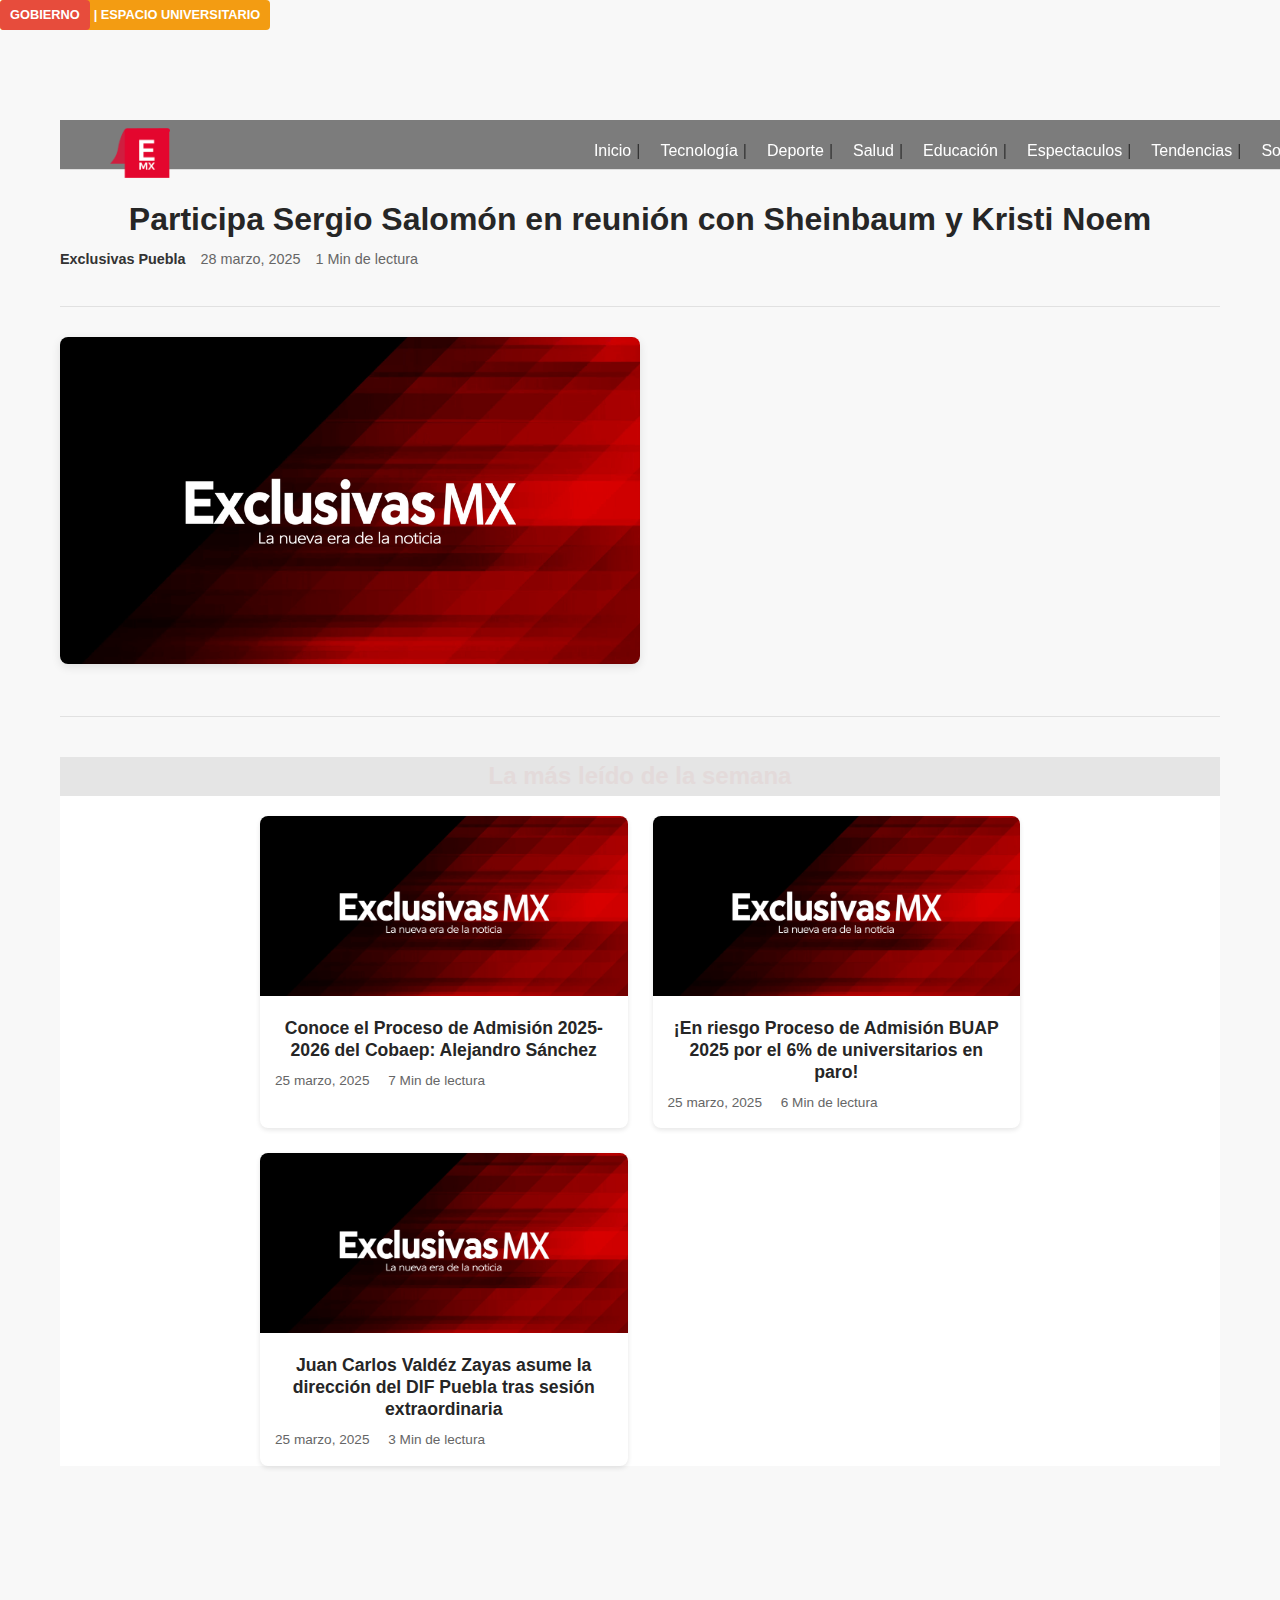
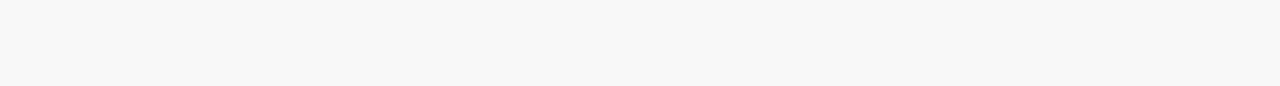
<file: espectaculos.html>
<!DOCTYPE html>
<html lang="es">
<head>
    <meta charset="UTF-8">
    <meta name="viewport" content="width=device-width, initial-scale=1.0">
    <title>Exclusivas Puebla - Noticia</title>
    <link rel="stylesheet" type="text/css" href="css/all.min.css">
	<link rel="stylesheet" type="text/css" href="css/bootstrap-grid.min.css">
	<link rel="stylesheet" type="text/css" href="css/style.css">
	<link rel="stylesheet" type="text/css" href="css/css.css">
    <nav class="page-nav">
       

          <!-- Navbar -->
    <header class="page-header">
        <!-- Logo dentro del navbar (opcional) -->
        <div class="page-logo">
            <a href="">
                <img src="img/articles/1x/Recurso4.png" alt="Page Logo">
            </a>
        </div>
        <!-- Lista de menú -->
        <ul class="lista-menu">
            <li><a href="index.html">Inicio</a></li>
            <li><a href="#tecnologia">Tecnología</a></li>
            <li><a href="#deporte">Deporte</a></li>
            <li><a href="#salud">Salud</a></li>
            <li><a href="#educacion">Educación</a></li>
            <li><a href="#espectaculos">Espectaculos</a></li>
            <li><a href="#tendencias">Tendencias</a></li>
            <li><a href="#social">Social</a></li>

        </ul>
    </nav>
    
    <!DOCTYPE html>
    <html lang="es">
    <head>
        <meta charset="UTF-8">
        <meta name="viewport" content="width=device-width, initial-scale=1.0">
        <title>Exclusivas Puebla - Noticia</title>
        <style>
            /* Reset y estilos base */
            * {
                margin: 0;
                padding: 0;
                box-sizing: border-box;
                font-family: 'Helvetica Neue', Arial, sans-serif;
            }
            
            body {
                background-color: #f8f8f8;
                color: #333;
                line-height: 1.6;
                padding: 20px;
                max-width: 1200px;
                margin: 0 auto;
                margin-top: 180px;
            }
            
            /* Estilos del encabezado */
            .article-header {
                margin-bottom: 30px;
                border-bottom: 1px solid #e1e1e1;
                padding-bottom: 20px;
            }
            
            .article-title {
                font-size: 2rem;
                font-weight: 700;
                margin-bottom: 10px;
                line-height: 1.2;
            }
            
            .article-meta {
                display: flex;
                align-items: center;
                margin-bottom: 15px;
                font-size: 0.9rem;
                color: #666;
            }
            
            .source {
                font-weight: 700;
                color: #333;
                margin-right: 15px;
            }
            
            .date, .reading-time {
                margin-right: 15px;
            }
            
            .divider {
                height: 1px;
                background-color: #e1e1e1;
                margin: 20px 0;
            }
            
            /* Imagen principal */
            .featured-image {
                width: 50%;
                height: auto;
                border-radius: 8px;
                margin-bottom: 25px;
                box-shadow: 0 3px 10px rgba(0,0,0,0.1);
            }
            
            /* Sección de lo más leído */
            .most-read {
                margin-top: 40px;
            }
            
            .section-title {
                font-size: 1.5rem;
                font-weight: 700;
                margin-bottom: 20px;
                color: #e3dada;
            }
            
            .news-list {
                display: grid;
                grid-template-columns: repeat(auto-fill, minmax(300px, 1fr));
                gap: 25px;
            }
            
            .news-item {
                background-color: white;
                border-radius: 8px;
                overflow: hidden;
                box-shadow: 0 2px 5px rgba(0,0,0,0.1);
                transition: transform 0.3s ease;
            }
            
            .news-item:hover {
                transform: translateY(-5px);
            }
            
            .news-image {
                width: 100%;
                height: 180px;
                object-fit: cover;
                display: block;
            }
            
            .news-content {
                padding: 15px;
            }

           
            
            .news-category {
                display: inline-block;
                padding: 5px 10px;
                background-color: #e74c3c;
                color: white;
                font-size: 0.8rem;
                font-weight: 700;
                border-radius: 4px;
                margin-bottom: 10px;
            }
            
            .highlight {
                background-color: #f39c12;
            }
            
            .news-title {
                font-size: 1.1rem;
                font-weight: 700;
                margin-bottom: 8px;
            }
            
            .news-meta {
                font-size: 0.85rem;
                color: #666;
            }
            
            /* Ajustes responsivos */
            @media (max-width: 768px) {
                .article-title {
                    font-size: 1.6rem;
                }
                
                .news-list {
                    grid-template-columns: 1fr 1fr;
                }
                
                .news-image {
                    height: 150px;
                }
            }
            
            @media (max-width: 480px) {
                body {
                    padding: 15px;
                }
                
                .article-title {
                    font-size: 1.4rem;
                }
                
                .article-meta {
                    flex-wrap: wrap;
                }
                
                .source, .date, .reading-time {
                    margin-bottom: 5px;
                }
                
                .news-list {
                    grid-template-columns: 1fr;
                }
                
                .news-image {
                    height: 200px;
                }
            }
        </style>
    </head>
    <body>
        <article>
            <header class="article-header">
                <h1 class="article-title">Participa Sergio Salomón en reunión con Sheinbaum y Kristi Noem</h1>
                <div class="article-meta">
                    <span class="source">Exclusivas Puebla</span>
                    <span class="date">28 marzo, 2025</span>
                    <span class="reading-time">1 Min de lectura</span>
                </div>
            </header>
            
            <!-- Imagen principal del artículo -->
            <img src="img/Carrusel-1.png" 
                 alt="Sergio Salomón en reunión con Claudia Sheinbaum y Kristi Noem" 
                 class="featured-image">
            
            <div class="divider"></div>
            
            <section class="most-read">
                <h2 class="section-title">La más leído de la semana</h2>
                
                <div class="news-list">
                    <!-- Artículo 1 -->
                    <div class="news-item">
                        <img src="img/Carrusel-1.png" 
                             alt="Proceso de Admisión COBAEP" 
                             class="news-image">
                        <div class="news-content">
                            <span class="news-category highlight">DESTACADO | GENTE EXCLUSIVA</span>
                            <h3 class="news-title">Conoce el Proceso de Admisión 2025-2026 del Cobaep: Alejandro Sánchez</h3>
                            <div class="news-meta">
                                <span class="date">25 marzo, 2025</span>
                                <span class="reading-time">7 Min de lectura</span>
                            </div>
                        </div>
                    </div>
                    
                    <!-- Artículo 2 -->
                    <div class="news-item">
                        <img src="img/Carrusel-1.png" 
                             alt="Proceso de Admisión BUAP" 
                             class="news-image">
                        <div class="news-content">
                            <span class="news-category highlight">DESTACADO | ESPACIO UNIVERSITARIO</span>
                            <h3 class="news-title">¡En riesgo Proceso de Admisión BUAP 2025 por el 6% de universitarios en paro!</h3>
                            <div class="news-meta">
                                <span class="date">25 marzo, 2025</span>
                                <span class="reading-time">6 Min de lectura</span>
                            </div>
                        </div>
                    </div>
                    
                    <!-- Artículo 3 -->
                    <div class="news-item">
                        <img src="img/Carrusel-1.png"
                             alt="Juan Carlos Valdéz Zayas" 
                             class="news-image">
                        <div class="news-content">
                            <span class="news-category">GOBIERNO</span>
                            <h3 class="news-title">Juan Carlos Valdéz Zayas asume la dirección del DIF Puebla tras sesión extraordinaria</h3>
                            <div class="news-meta">
                                <span class="date">25 marzo, 2025</span>
                                <span class="reading-time">3 Min de lectura</span>
                            </div>
                        </div>
                    </div>
                </div>
            </section>
        </article>
    </body>
    </html>
</file>
<file: css/css.css>
/* Estilos generales */
body {
background-color: white; /* Fondo claro por defecto */
    color: black; /* Texto oscuro por defecto */
    transition: background-color 0.3s, color 0.3s; /* Transición suave */
    margin: 0;
box-sizing: border-box;
font-family:  'Open Sans Light';
    line-height: 1.6;
}   

/* Estilos para el modo oscuro */
body.dark {
    background-color: #6b6a6a; /* Fondo oscuro */
    color: #ffffff; /* Texto claro */
}




/* Cambio de color para textos específicos en modo oscuro */
body.dark h1,

body.dark h3,
body.dark a {
    color: #ffffff; /* Texto claro en modo oscuro */

font-family: 'Open Sans', sans-serif;
font-weight: 300; /* Light */
}
body.dark p {
    color: #c3c2c2; /* Texto claro en modo oscuro */

font-family: 'Open Sans', sans-serif;
font-weight: 300; /* Light */
    
}


body.dark h2{
	color: #ffffff; /* Texto claro en modo oscuro */
	background-color: #262626;
}
/* Cambio de estilo para imágenes en modo oscuro */
/* body.dark img {
    filter: brightness(0.8); /*  el brillo de las imágenes en modo oscuro */
/* } */ 

/* Contenedor del  */
.image-container {
position: fixed; /* Logo fijo */
    top: 0;
    width: 100%;
    text-align: center;
    padding: 20px 0;
   background-color: white; 
    z-index: 1001; 
}



body.dark .image-container {
background-color: #121212; /* Fondo oscuro */
color: #ffffff; /* Texto claro */

}

/* Estilos de la imagen del logo */
.image-container img {
    max-width: 100%; /* Asegura que la imagen no exceda el ancho del contenedor */
    height: auto; /* Mantiene la proporción de la imagen */
    display: inline-block; /* Permite centrar la imagen con text-align */
	filter: brightness(1.2);
	
}
#logo {
	max-width: 100%;
	height: auto;
	transition: opacity 0.3s;
  }
/* Navbar */
.page-header {
    position: fixed; /* Hace que el navbar sea fijo */
    top: 120px; /* Lo coloca debajo del logo (ajusta según la altura del logo) */
    width: 100%; /* Ocupa todo el ancho de la página */
    background-color: rgba(0, 0, 0, 0.5); /* Fondo transparente (negro con 50% de opacidad) */
    padding: 08px 20px; /* Espaciado interno */
    z-index: 100; /* Asegura que el navbar esté por encima de otros elementos */
    display: flex;
    justify-content: space-between; /* Distribuye el espacio entre los elementos */
    align-items:right; /* Centra verticalmente los elementos */
	filter: brightness(1.0); 
}

body.dark .page-header {
background-color:rgba(141, 134, 134, 0.367);; /* Fondo oscuro */
color: #ffffff; /* Texto claro */
filter: brightness(0.8); 

}

/* Logo dentro del navbar */

  

  .page-logo img {
    height: 50px; /* Altura por defecto */
    width: auto; /* Mantiene proporción */
    max-width: 100%; /* Evita desbordamiento */
    filter: brightness(1.0);
    transition: all 0.3s ease; /* Transición suave para efectos */
	position: absolute;
	
}



/* Enlaces del navbar */
.page-nav ul {
    list-style: none; /* Quita los puntos de la lista */
    margin: 0;
    padding: 0;
    display: right; /* Alinea los elementos horizontalmente */
display: left;
font-family: 'Open Sans', sans-serif;
font-weight: 300; /* Light */
}

.page-nav ul li {

    padding: 0;
    margin:  10px; /* Espacio entre enlaces */
}

.page-nav ul li a {
    color: white; /* Color del texto */
    text-decoration: none ; /* Quita el subrayado */
padding: 0;
margin:0;

}


.page-nav ul li::after{
	content: "|";
	margin-left:5px;
}
.page-nav ul li:last-child::after{
	content: "";
}

.lista-menu {
	display: flex;
	flex-wrap: wrap;
	justify-content: center;
	list-style: none;
	padding: 0;
	margin: 0;
  }
  
  .lista-menu li {
	margin: 5px 10px;
  }
  
  .lista-menu a {
	text-decoration: none;
	color: #333;
	padding: 5px 10px;
	border-radius: 4px;
	transition: background-color 0.3s;
  }
  
  .dark .lista-menu a {
	color: #ffffff;
	filter: brightness(1.0); 
  }
  
  .lista-menu a:hover {
	background-color: #ad3118;
  }
  
 
  
  /* Sección derecha (fecha, búsqueda, tema) */
  .header-right {
	display: flex;
	align-items: center;
	gap: 15px;
  }
  
  #datetime {
	font-size: 0.9rem;
	white-space: nowrap;
  }
  
  /* Búsqueda */
  .header-right {
    display: flex;
    align-items: center;
    position: relative; /* Para posicionar el contenedor de búsqueda */
}



.search {
    position: relative;
	font-family: 'ruby-icon'!important;
	font-size: 20px;
	cursor: pointer;
	filter: brightness(0.8); 
}

.page-search-field {
    padding: 10px;
    border-radius: 4px;
    width: 0; /* Comienza con un ancho de 0 */
    transition: width 0.3s ease; /* Transición suave */
    opacity: 0; /* Comienza oculto */
    visibility: hidden; /* Oculto para que no afecte el diseño */
}

.search.active .page-search-field {
    width: 200px; /* Ancho cuando está activo */
    opacity: 1; /* Hacer visible */
    visibility: visible; /* Hacer visible */
}

.search-results {
    position: absolute;
    background: white;
    border: 1px solid #ccc;
    border-radius: 4px;
    max-height: 200px;
    overflow-y: auto;
    width: 200%; /* Asegúrate de que ocupe el mismo ancho que el campo de búsqueda */
    z-index: 1000; /* Asegúrate de que esté por encima de otros elementos */
    display: none; /* Oculto por defecto */
}

.search-results div {
    padding: 10px;
    cursor: pointer;
}

.search-results div:hover {
    background-color: #111111; /* Cambia el color al pasar el mouse */
}


  
 /* Estilos generales */
.page-nav {
    display: flex;
}

.lista-menu {
    display: flex;
    list-style: none;
    padding: 0;
    margin: 0;
}

.lista-menu li {
    margin: 0 10px;
}

/* Estilos para el menú hamburguesa */
.menu-toggle {
    display: none; /* Ocultar el checkbox */
}

.hamburger {
    display: none; /* Ocultar el menú hamburguesa por defecto */
    cursor: pointer;
    flex-direction: column;
}

.hamburger span {
    display: block;
    width: 25px;
    height: 3px;
    background: #333;
    margin: 4px 0;
}

/* Media Queries */
@media (max-width: 768px) {
    .page-nav {
        order: 1;
    }

    .header-right {
        order: 1;
        margin-left: auto;
    }

    .lista-menu {
        justify-content: space-around;
    }

    .lista-menu li {
        margin: 10px;
    }
}



   


#datetime {
color: white; /* Color del texto */
font-family: 'Open Sans', sans-serif;
font-size: 14px;
margin-left: auto; /* Alinea a la derecha */
padding: 0 20px; /* Espaciado */
}

/* Espacio reservado para el navbar */
/* .navbar-space {
    height: 60px; /*
} */
/* Contenido de la página */
.content {
    padding-top: 180px; /* Espacio para que el contenido no quede detrás del navbar y el logo */
    padding:20 px;

}

.theme-toggle img {
width: 25px; /* Tamaño más pequeño */
height: 25px; /* Tamaño más pequeño */

filter: brightness(0.8); 




}

.theme-icon {
width: 50px;
height: 50px;
}

    #social-icons {
      position: fixed;
      bottom: 20px;
      right: 20px;
      z-index: 1000;
      display: flex;
      flex-direction: column; /* Cambia la dirección a vertical */
      gap: 10px; /* Espacio entre los íconos */
    }
 
    #social-icons img {
      width: 25px; /* Tamaño más pequeño */
      height: 25px; /* Tamaño más pequeño */
      filter: brightness(1.2); /* Reduce el brillo de las imágenes en modo oscuro */
 
    }
        


    .section-cards {
      z-index: 3;
      position: relative;
    }
    
    .section-gray {
      background: #E5E5E5;
      padding: 60px 0 30px 0;
    }

	
    
    
    /*---------------------------------------------------------------------- /
    CARDS
    ----------------------------------------------------------------------- */
    
    .card {
      display: inline-block;
      position: relative;
      width: 100%;
      margin-bottom: 30px;
      border-radius: 6px;
      color: rgba(218, 60, 60, 0);
      background: #fff;
      /* box-shadow: 0 2px 2px 0 rgba(0, 0, 0, 0.14), 0 3px 1px -2px rgba(0, 0, 0, 0.2), 0 1px 5px 0 rgba(0, 0, 0, 0.12); */
    }
    
    .card .card-image {
      height: 60%;
      position: relative;
      overflow: hidden;
      margin-left: 15px;
      margin-right: 15px;
      margin-top: -30px;
      border-radius: 6px;
      /* box-shadow: 0 16px 38px -12px rgba(0, 0, 0, 0.56), 0 4px 25px 0px rgba(0, 0, 0, 0.12), 0 8px 10px -5px rgba(0, 0, 0, 0.2); */
    }
    
    .card .card-image img {
      width: 100%;
      height: 100%;
      border-radius: 6px;
      pointer-events: none;
    }
    
    .card .card-image .card-caption {
      position: absolute;
      bottom: 15px;
      left: 15px;
      color: #fff;
      font-size: 1.3em;
      text-shadow: 0 2px 5px rgba(33, 33, 33, 0.5);
    }
    
    .card img {
      width: 100%;
      height: auto;
    }
    
    /* .img-raised { */
      /* box-shadow: 0 16px 38px -12px rgba(0, 0, 0, 0.56), 0 4px 25px 0px rgba(0, 0, 0, 0.12), 0 8px 10px -5px rgba(0, 0, 0, 0.2);
    } */
    
    .card .ftr {
      margin-top: 15px;
    }
    
    .card .ftr div {
      display: inline-block;
    }
    
    .card .ftr .author {
      color: #888;
    }
    
    .card .ftr .stats {
      float: right;
      line-height: 30px;
    }
    
    .card .ftr .stats {
      position: relative;
      top: 1px;
      font-size: 14px;
    }
    
    
    /* ============ Card Table ============ */
    
    .table {
      margin-bottom: 0px;
    }
    
    .card .table {
      padding: 15px 30px;
    }
    
    .card .table-primary {
      background: linear-gradient(60deg, #760000, #760000);
    }
    
    .card .table-info {
      background: linear-gradient(60deg, #760000, #760000);
    }
    
    .card .table-success {
      background: linear-gradient(60deg, #760000, #760000);
    }
    
    .card .table-warning {
      background: linear-gradient(60deg, #760000, #760000);
    }
    
    .card .table-danger {
      background: linear-gradient(60deg, #760000, #760000);
    }
    
    .card .table-rose {
      background: linear-gradient(60deg, #760000, #760000);
    }
    
    .card [class*="table-"] {
      color: #FFFFFF;
      border-radius: 6px;
    }
    
    .card [class*="table-"] .card-caption a,
    .card [class*="table-"] .card-caption,
    .card [class*="table-"] .icon i {
      color: #FFFFFF;
    }
    
    .card [class*="table-"] .icon i {
      border-color: rgba(255, 255, 255, 0.25);
    }
    
    .card [class*="table-"] .author a,
    .card [class*="table-"] .ftr .stats,
    .card [class*="table-"] .category,
    .card [class*="table-"] .card-description {
      color: rgba(255, 255, 255, 0.8);
    }
    
    .card [class*="table-"] .author a:hover,
    .card [class*="table-"] .author a:focus,
    .card [class*="table-"] .author a:active {
      color: #FFFFFF;
    }
    
    .card [class*="table-"] h1 small,
    .card [class*="table-"] h2 small,
    .card [class*="table-"] h3 small {
      color: rgba(112, 83, 83, 0.8);
    }
    
    
    /* ============ Card Blog ============ */
    
    .card-blog {
      margin-top: 30px;
    }
    
    .card-blog .card-caption {
      margin-top: 5px;
    }
    
    .card-blog .card-image + .category {
      margin-top: 20px;
    }
    
    .card-raised {
      box-shadow: 0 16px 38px -12px rgba(0, 0, 0, 0.56), 0 4px 25px 0px rgba(0, 0, 0, 0.12), 0 8px 10px -5px rgba(0, 0, 0, 0.2);
    }
    
    
    /* ============ Card Background ============ */
    
    .card-background {
      background-position: center;
      background-size: cover;
      text-align: center;
    }
    
    .card-background .table {
      position: relative;
      z-index: 2;
      min-height: 280px;
      padding-top: 40px;
      padding-bottom: 40px;
      max-width: 440px;
      margin: 0 auto;
      
    }
    
    .card-background .category,
    .card-background .card-description,
    .card-background small {
      color: rgba(255, 255, 255, 0.8);
    }
    
    .card-background .card-caption {
      color: #FFFFFF;
      margin-top: 10px;
    }
    
    .card-background:after {
      position: absolute;
      z-index: 1;
      width: 100%;
      height: 100%;
      display: block;
      left: 0;
      top: 0;
      background-color: rgba(0, 0, 0, 0.56);
      border-radius: 6px;
    }
    
    
    /* ============ Card Profile ============ */
    
    .card-profile {
      margin-top: 30px;
      text-align: center;
    }
    
    
    /* ============ Card Category ============ */
    
    .category {
      position: relative;
      line-height: 0;
      margin: 15px 0;
    }
    
    .card .category-social .fa {
      font-size: 24px;
      position: relative;
      margin-top: -4px;
      top: 2px;
      margin-right: 5px;
    }
    
    
    /* ============ Card Author ============ */
    
    .card .author .avatar {
      width: 36px;
      height: 36px;
      overflow: hidden;
      border-radius: 50%;
      margin-right: 5px;
    }
    
    .card .author a {
      color: #333;
      text-decoration: none;
    }
    
    .card .author a .ripple-cont {
      display: none;
    }
    
    
    /* ============ Card Product ============ */
    
    .card-product {
      margin-top: 30px;
    }
    
    .card-product .btn-simple.btn-just-icon {
      padding: 0;
    }
    
    .card-product .ftr {
      margin-top: 5px;
    }
    
    .card-product .ftr .stats {
      margin-top: 4px;
      top: 0;
    }
    
    .card-product .ftr h4 {
      margin-bottom: 0;
    }
    
    .card-product .card-caption,
    .card-product .category,
    .card-product .card-description {
      text-align: center;
    }
    
    .card-description p {
      color: #888;
    }
    
    .card-caption,
    .card-caption a {
      color: #333;
      text-decoration: none;
    }
    
    .card-caption {
      font-weight: 700;
      font-family: "Helvetica", "Arial", sans-serif, serif;
    }
    
    
    /* ============ Card Testimonial ============ */
    
    .card-testimonial {
      margin-top: 0;
      margin-bottom: 60px;
      text-align: center;
    }
    
    .card-profile .btn-just-icon.btn-raised,
    .card-testimonial .btn-just-icon.btn-raised {
      margin-left: 6px;
      margin-right: 6px;
    }
    
    .card-profile .card-avatar,
    .card-testimonial .card-avatar {
      max-width: 130px;
      max-height: 130px;
      margin: -50px auto 0;
      border-radius: 50%;
      overflow: hidden;
      /* box-shadow: 0 16px 38px -12px rgba(0, 0, 0, 0.56), 0 4px 25px 0px rgba(0, 0, 0, 0.12), 0 8px 10px -5px rgba(0, 0, 0, 0.2); */
    }
    
    .card-profile.card-plain .card-avatar,
    .card-testimonial.card-plain .card-avatar {
      margin-top: 0;
    }
    
    .card-testimonial .card-avatar {
      max-width: 100px;
      max-height: 100px;
    }
    
    .card-testimonial .card-description {
      font-style: italic;
    }
    
    .card-testimonial .card-description + .card-caption {
      margin-top: 30px;
    }
    
    .card-testimonial .icon {
      margin-top: 30px;
    }
    
    .card-testimonial .icon {
      font-size: 40px;
    }
    
    .card-testimonial .ftr {
      margin-top: 0;
    }
    
    .card-testimonial .ftr .card-avatar {
      margin-top: 10px;
      margin-bottom: -50px;
    }
    
    
    /* ============ Text Color ============ */
    
    .text-warning {
      color: #760000;
    }
    
    .text-primary {
      color: #760000;
    }
    
    .text-danger {
      color: #760000;
    }
    
    .text-success {
      color: #760000;
    }
    
    .text-info {
      color: #760000;
    }
    
    .text-rose {
      color: #760000;
    }
    
    .text-gray {
      color: #888;
    }
    
    
    /*---------------------------------------------------------------------- /
    BUTTONS
    ----------------------------------------------------------------------- */
    
    .btn {
      display: inline-block;
      padding: 6px 12px;
      margin-bottom: 0;
      font-size: 14px;
      font-weight: 400;
      line-height: 1.42857143;
      text-align: center;
      white-space: nowrap;
      vertical-align: middle;
      -ms-touch-action: manipulation;
      touch-action: manipulation;
      cursor: pointer;
      -webkit-user-select: none;
      -moz-user-select: none;
      -ms-user-select: none;
      user-select: none;
      background-image: none;
      border: 1px solid transparent;
      border-radius: 4px;
    }
    
    .btn,
    .navbar .navbar-nav > li > a.btn {
      border: none;
      border-radius: 3px;
      position: relative;
      padding: 12px 30px;
      margin: 10px 1px;
      font-size: 12px;
      font-weight: 400;
      letter-spacing: 0;
      will-change: box-shadow, transform;
      transition: box-shadow 0.2s cubic-bezier(0.4, 0, 1, 1), background-color 0.2s cubic-bezier(0.4, 0, 0.2, 1);
    }
    
    .btn:focus,
    .btn:active,
    .btn:active:focus {
      outline: 0;
    }
    
    .btn.btn-round,
    .navbar .navbar-nav > li > a.btn.btn-round {
      border-radius: 30px;
    }
    
    .btn.btn-just-icon,
    .navbar .navbar-nav > li > a.btn.btn-just-icon {
      font-size: 20px;
      padding: 12px 12px;
      line-height: 1em;
    }
    
    .btn.btn-just-icon i,
    .navbar .navbar-nav > li > a.btn.btn-just-icon i {
      width: 20px;
    }
    
    
    /* Button Info */
    
    .btn.btn-info {
      background-color: #00bcd4;
      color: #FFFFFF;
    }
    
    /* .btn.btn-info:focus,
    .btn.btn-info:active,
    .btn.btn-info:hover {
      /* box-shadow: 0 14px 26px -12px rgba(0, 188, 212, 0.42), 0 4px 23px 0px rgba(0, 0, 0, 0.12), 0 8px 10px -5px rgba(0, 188, 212, 0.2); */
    /* } */ 
    
    
    /* Button Danger */
    
    .btn.btn-danger {
      background-color: #f44336;
      color: #FFFFFF;
    }
    
    .btn.btn-danger:focus,
    .btn.btn-danger:active,
    .btn.btn-danger:hover {
      box-shadow: none;
    }
    
    
    /* Button Warning */
    
    .btn.btn-warning.btn-simple:hover,
    .btn.btn-warning.btn-simple:focus,
    .btn.btn-warning.btn-simple:active {
      background-color: transparent;
      color: #760000;
    }
    
    .btn.btn-warning.btn-simple,
    .navbar .navbar-nav > li > a.btn.btn-warning.btn-simple {
      background-color: transparent;
      color: #760000;
      box-shadow: none;
    }
    
    .btn.btn-warning,
    .navbar .navbar-nav > li > a.btn.btn-warning {
      box-shadow: none;
    }
    
    
    /* Button Rose */
    
    .btn.btn-rose.btn-simple:hover,
    .btn.btn-rose.btn-simple:focus,
    .btn.btn-rose.btn-simple:active {
      background-color: transparent;
      color: #760000;
    }
    
    .btn.btn-rose.btn-simple,
    .navbar .navbar-nav > li > a.btn.btn-rose.btn-simple {
      background-color: transparent;
      color: #760000;
      box-shadow: none;
    }
    
    
    /* Button White */
    
    .btn.btn-white,
    .btn.btn-white:focus,
    .btn.btn-white:hover {
      background-color: #161515;
      color: #888;
    }
    
    .btn.btn-white.btn-simple,
    .navbar .navbar-nav > li > a.btn.btn-white.btn-simple {
      color: #FFFFFF;
      background: transparent;
      box-shadow: none;
    }
    
    
    /*---------------------------------------------------------------------- /
    SOCIAL MEDIA BUTTONS
    ----------------------------------------------------------------------- */
    
    
    /* facebook */
    
    
    
    .btn.btn-facebook:focus,
    .btn.btn-facebook:active,
    .btn.btn-facebook:hover {
      background-color: #3b5998;
      color: #fff;
      box-shadow: 0 14px 26px -12px rgba(59, 89, 152, 0.42), 0 4px 23px 0px rgba(0, 0, 0, 0.12), 0 8px 10px -5px rgba(59, 89, 152, 0.2);
    }
    
    .btn.btn-facebook.btn-simple,
    .navbar .navbar-nav > li > a.btn.btn-facebook.btn-simple {
      color: #3b5998;
      background-color: transparent;
      box-shadow: none;
    }
    
    
    /*twitter*/
    
  
    
    
    .btn.btn-twitter.btn-simple,
    .navbar .navbar-nav > li > a.btn.btn-twitter.btn-simple {
      color: #55acee;
      background-color: transparent;
      box-shadow: none;
    }
    
    
    /*pinterest*/
    
    
    
    .btn.btn-pinterest:focus,
    .btn.btn-pinterest:active,
    .btn.btn-pinterest:hover {
      background-color: #cc2127;
      color: #fff;
      box-shadow: 0 14px 26px -12px rgba(204, 33, 39, 0.42), 0 4px 23px 0px rgba(0, 0, 0, 0.12), 0 8px 10px -5px rgba(204, 33, 39, 0.2);
    }
    
    .btn.btn-pinterest.btn-simple,
    .navbar .navbar-nav > li > a.btn.btn-pinterest.btn-simple {
      color: #cc2127;
      background-color: transparent;
      box-shadow: none;
    }
    
    
    /*google*/
    
    .btn.btn-google,
    .navbar .navbar-nav > li > a.btn.btn-google {
      background-color: #760000;
      color: #fff;
      box-shadow: 0 2px 2px 0 rgba(221, 75, 57, 0.14), 0 3px 1px -2px rgba(221, 75, 57, 0.2), 0 1px 5px 0 rgba(221, 75, 57, 0.12);
    }
    
    .btn.btn-google:focus,
    .btn.btn-google:active,
    .btn.btn-google:hover {
      background-color: #760000;
      color: #fff;
      box-shadow: 0 14px 26px -12px rgba(221, 75, 57, 0.42), 0 4px 23px 0px rgba(0, 0, 0, 0.12), 0 8px 10px -5px rgba(221, 75, 57, 0.2);
    }
    
    .btn.btn-google.btn-simple,
    .navbar .navbar-nav > li > a.btn.btn-google.btn-simple {
      color: #760000;
      background-color: transparent;
      box-shadow: none;
    }
    
    
    /*dribbble*/
    
    .btn.btn-dribbble,
    .navbar .navbar-nav > li > a.btn.btn-dribbble {
      background-color: #ea4c89;
      color: #fff;
      box-shadow: 0 2px 2px 0 rgba(234, 76, 137, 0.14), 0 3px 1px -2px rgba(234, 76, 137, 0.2), 0 1px 5px 0 rgba(234, 76, 137, 0.12);
    }
    
    .btn.btn-dribbble:focus,
    .btn.btn-dribbble:active,
    .btn.btn-dribbble:hover {
      background-color: #ea4c89;
      color: #fff;
      box-shadow: 0 14px 26px -12px rgba(234, 76, 137, 0.42), 0 4px 23px 0px rgba(0, 0, 0, 0.12), 0 8px 10px -5px rgba(234, 76, 137, 0.2);
    }
    
    .btn.btn-dribbble.btn-simple,
    .navbar .navbar-nav > li > a.btn.btn-dribbble.btn-simple {
      color: #ea4c89;
      background-color: transparent;
      box-shadow: none;
    }
    
    
    /*instagram*/
    
    .btn.btn-instagram,
    .navbar .navbar-nav > li > a.btn.btn-instagram {
      background-color: #125688;
      color: #fff;
      box-shadow: 0 2px 2px 0 rgba(18, 86, 136, 0.14), 0 3px 1px -2px rgba(18, 86, 136, 0.2), 0 1px 5px 0 rgba(18, 86, 136, 0.12);
    }
    
    .btn.btn-instagram:focus,
    .btn.btn-instagram:active,
    .btn.btn-instagram:hover {
      background-color: #125688;
      color: #fff;
      box-shadow: 0 14px 26px -12px rgba(18, 86, 136, 0.42), 0 4px 23px 0px rgba(0, 0, 0, 0.12), 0 8px 10px -5px rgba(18, 86, 136, 0.2);
    }
    
    .btn.btn-instagram.btn-simple,
    .navbar .navbar-nav > li > a.btn.btn-instagram.btn-simple {
      color: #125688;
      background-color: transparent;
      box-shadow: none;
    }
    
    
    /*---------------------------------------------------------------------- /
    BOOTSTRAP COL-MD-12 CLASS
    ----------------------------------------------------------------------- */
    
    .col-md-12 {
      padding-right: 0px;
      padding-left: 0px;
    }
    
    
    /*---------------------------------------------------------------------- /
    FONT AWESOME FA CLASS
    ----------------------------------------------------------------------- */
    
    .fa {
      display: inline-block;
      font: normal normal normal 14px/1 FontAwesome;
      font-size: inherit;
      text-rendering: auto;
      -webkit-font-smoothing: antialiased;
      -moz-osx-font-smoothing: grayscale;
    }
    
    /***********Only4Demo*******************/
    /**************************************/
    
    /* ======= GENERAL  ======= */
    
    body, h1, h2, h3, h4, h5, h6, .h1, .h2, .h3, .h4 {
      font-family: 'Open Sans', sans-serif;
font-weight: 300; /* Light */
      line-height: 1.5em;
    }
    
    a {
      color: #0e0e0e;
      text-decoration: none;
    }
    
    a:hover {
      color: #121113;
      text-decoration: underline;
    }
    
    p {
      color: #3C4857;
    }
    
    header {
      border-bottom: 1px solid #dedede;
      text-align: center;
    }
    
    
    h1, .h1 {
      font-size: 3.8em;
      color: #ffffff; /* Texto claro en modo oscuro */
    text-decoration: none;
          font-family: 'Open Sans', sans-serif;
font-weight: 300; /* Light */
    }
    
    h2, .h2 {
      font-size: 2.0em;
      line-height: 1.6em;
      margin: 15px 0 15px;
      font-family: 'Open Sans', sans-serif;
      font-weight: 300; /* Light */
      text-align: center;
      color: #cebcbc; /* Texto claro en modo oscuro */
	  background-color: #e5e5e5;
          font-weight: 700;
    }
    

    
    h4, .h4 {
      font-size: 1.3em;
      line-height: 1.55em;
      color: #ffffff; /* Texto claro en modo oscuro */
      font-family: 'Open Sans', sans-serif;
      font-weight: 300; /* Light */
    }
    
    h5, .h5 {
      font-size: 1.25em;
      line-height: 1.55em;
      margin-bottom: 15px;
      color: #ffffff; /* Texto claro en modo oscuro */
      font-family: 'Open Sans', sans-serif;
      font-weight: 300; /* Light */
    }
    
    h6, .h6 {
      font-size: 0.9em;
      font-weight: 500;
      color: #ffffff; /* Texto claro en modo oscuro */
      font-family: 'Open Sans', sans-serif;
      font-weight: 300; /* Light */
    }
    body {
    background-color: white; /* Fondo claro por defecto */
          color: black; /* Texto oscuro por defecto */
          transition: background-color 0.3s, color 0.3s; /* Transición suave */
          margin: 0;
    box-sizing: border-box;
    font-family: 'Open Sans', sans-serif;
font-weight: 300; /* Light */
          line-height: 1.6;
          color: #ffffff; /* Texto claro en modo oscuro */
    
          
    
  }   
  
  body.dark {
  background-color: #121212; /* Fondo oscuro */
  color: #ffffff; /* Texto claro */
}

body.dark .section-gray {
  background: #2d2d2d; /* Fondo gris oscuro */
}

body.dark .card {
  background: #1e1e1e; /* Fondo de tarjeta oscuro */
  color: rgba(255, 255, 255, 0.87); /* Texto claro en tarjetas */
   box-shadow: 0 2px 2px 0 rgba(255, 255, 255, 0.14), 0 3px 1px -2px rgba(255, 255, 255, 0.2), 0 1px 5px 0 rgba(255, 255, 255, 0.12); 
}

/* body.dark .card .card-image {
  /* box-shadow: 0 16px 38px -12px rgba(255, 255, 255, 0.56), 0 4px 25px 0px rgba(255, 255, 255, 0.12), 0 8px 10px -5px rgba(255, 255, 255, 0.2); */
/* } */ 

body.dark .card .card-image .card-caption {
  color: #ffffff; /* Texto claro en imágenes */
}

body.dark .card .ftr .author {
  color: rgba(255, 255, 255, 0.8); /* Texto claro para el autor */
}

body.dark .card .ftr .stats {
  color: rgba(255, 255, 255, 0.8); /* Texto claro para las estadísticas */
}

body.dark .card [class*="table-"] {
  color: #ffffff; /* Texto claro en tablas */
}

body.dark .card [class*="table-"] .card-caption a,
body.dark .card [class*="table-"] .card-caption,
body.dark .card [class*="table-"] .icon i {
  color: #ffffff; /* Texto claro en tablas */
}

body.dark .card [class*="table-"] .author a,
body.dark .card [class*="table-"] .ftr .stats,
body.dark .card [class*="table-"] .category,
body.dark .card [class*="table-"] .card-description {
  color: rgba(255, 255, 255, 0.8); /* Texto claro en tablas */
}

body.dark .card [class*="table-"] .author a:hover,
body.dark .card [class*="table-"] .author a:focus,
body.dark .card [class*="table-"] .author a:active {
  color: #ffffff; /* Texto claro en enlaces de tablas */
}

body.dark .card [class*="table-"] h1 small,
body.dark .card [class*="table-"] h2 small,
body.dark .card [class*="table-"] h3 small {
  color: rgba(255, 255, 255, 0.8); /* Texto claro en títulos pequeños */
  background-color: #6f6f6f;
}

body.dark .card-blog .card-caption {
  color: #ffffff; /* Texto claro en blogs */
}

body.dark .card-background .category,
body.dark .card-background .card-description,
body.dark .card-background small {
  color: rgba(255, 255, 255, 0.8); /* Texto claro en fondos de tarjetas */
}

body.dark .card-background .card-caption {
  color: #ffffff; /* Texto claro en fondos de tarjetas */
}

body.dark .card-profile {
  color: #ffffff; /* Texto claro en perfiles */
}

body.dark .card .author a {
  color: rgba(255, 255, 255, 0.8); /* Texto claro en autores */
}

body.dark .card-product .card-caption,
body.dark .card-product .category,
body.dark .card-product .card-description {
  color: #ffffff; /* Texto claro en productos */
}

body.dark .card-testimonial .card-description {
  color: rgba(255, 255, 255, 0.8); /* Texto claro en testimonios */
}

body.dark .text-warning,
body.dark .text-primary,
body.dark .text-danger,
body.dark .text-success,
body.dark .text-info,
body.dark .text-rose {
  color: #4F0001; /* Texto claro para colores de texto */
}

.btn{
	  background-color: rgba(210, 202, 202, 0.412); /* Color de botón por defecto */
	margin-top: 10px;
	text-decoration: none;
	display: block;
	width: 111px;
	height: 36px;
	border: 1px solid #000000;
	color: hwb(0 44% 38%);
	border-radius: 20px;
	line-height: 36px;
	text-align:center;
	font-size: 14px;
  } 

body.dark .btn {
  background-color:  
  rgba(255, 59, 59, 0.5);; /* Color de botón en modo oscuro */
  color: #0a0a0a; /* Texto claro en botones */
  
}

body.dark .btn.btn-white {
  background-color: #b8b7b7; /* Botón blanco en modo oscuro */
  color: #111010; /* Texto oscuro en botón blanco */
}
     
    
       
    
/*---------------------------------------------------------------------- /
BOOTSTRAP COL-MD-12 CLASS
----------------------------------------------------------------------- */

.col-md-12 {
  padding-right: 0px;
  padding-left: 0px;
}


/*---------------------------------------------------------------------- /
FONT AWESOME FA CLASS
----------------------------------------------------------------------- */

.fa {
  display: inline-block;
  font: normal normal normal 14px/1 FontAwesome;
  font-size: inherit;
  text-rendering: auto;
  -webkit-font-smoothing: antialiased;
  -moz-osx-font-smoothing: grayscale;
}

/***********Only4Demo*******************/
/**************************************/

/* ======= GENERAL  ======= */

body, h1, h2, h3, h4, h5, h6, .h1, .h2, .h3, .h4 {
  font-family:  "Helvetica", "Arial", sans-serif;
  font-weight: 300;
  line-height: 1.5em;
}

a {
  color: #9c27b0;
  text-decoration: none;
}

a:hover {
  color: #9c27b0;
  text-decoration: underline;
}

p {
  color: #3C4857;
  
  margin-left: auto;
  margin-right: auto;
  text-align: justify;
  text-justify: inter-word;
  hyphens: auto;
  margin: 0 0 1.5rem 0;
  line-height: 1.7;
}

.dark p {
	
  color: #ffffff; /* Texto claro en modo oscuro */
}

header {
  border-bottom: 1px solid #dedede;
  text-align: center;
}


h1, .h1 {
font-size: 3.8em;
}

h2, .h2 {
font-size: 2.0em;
line-height: 1.6em;
margin: 15px 0 15px;
font-weight: 700;
font-family: "Helvetica", "Arial", sans-serif, serif;
text-align: center;
}



h4, .h4 {
font-size: 1.3em;
line-height: 1.55em;
}

h5, .h5 {
font-size: 1.25em;
line-height: 1.55em;
margin-bottom: 15px;
}

h6, .h6 {
font-size: 0.9em;
font-weight: 500;
}

@font-face {
  font-family: 'Open Sans Light';
  src: url('ruta/a/open-sans-light.woff2') format('woff2'),
       url('ruta/a/open-sans-light.woff') format('woff');
  font-weight: 300;
  font-style: normal;
}





section.mais-lidas {

  text-align: center;
  width: 30%;
  height: 600px;
  margin-top: 180px;
  
  
 
  
}

.dark section.mais-lidas {
	
	background: #151313;
	padding: 0px 0;
	text-align: center;
	width: 30%;
	height: 600px;
	margin-top: 180px;
	border-top-left-radius: 10px;
	border-top-right-radius: 10px;
   
	
  }

section.mais-lidas h2 {
  font-size: 54px;
}


.mais-lidas {
	
  padding: 5px;

}


.mais-lidas h3 {
	font-family: 'Open Sans', sans-serif;
font-weight: 400; /* Light */
				line-height: 1.5em;

  background-color: #2a2727;
  text-align: center;
  border-top-left-radius: 10px;
  border-top-right-radius: 20px;
  border-bottom-left-radius: 20px;
  border-bottom-right-radius: 10px;
  font-size: 15px;
  max-width: 300px;
  margin-left: auto;
  margin-right: auto;
  width: 50%;
  padding: 5px;
 
  margin-top: 0px;
  

}

.mais-lida-noticia-single {
  display: flex;
  padding: 5px;
  text-align: left;
  display: flex;
    flex-grow: 1;
    row-gap: var(--bottom-spacing);
    flex-flow: wrap;
 
  
}

.mais-lida-noticia-single .texto-mais-lida-single {
  width: 100%;
  padding: 8px 20px;
  
  
}

.texto-mais-lida-single h4 {
  color: #be4040;
  padding-right: 50px;
  font-family: 'Open Sans', sans-serif;
font-weight: 400; /* Light */
				line-height: 1.5em;

}


.texto-mais-lida-single p {
	

  padding: 0px;
  font-size: 14px;
  font-family: 'Open Sans', sans-serif;
font-weight: 400; /* Light */
				line-height: 1.5em;
				
	
}

@media (max-width: 480px) {
	.mais-lidas {
	  width: 85%; /* Aún más ancho para pantallas estrechas */
	  margin-top: 180px; /* Menos espacio arriba */
	}
  }

  @media (max-width: 768px) {
	.texto-mais-lida-single h4 {
	  font-size: 1rem; /* Texto más pequeño */

	}
	.texto-mais-lida-single a {
	  width: 100%; /* Botón ocupa todo el ancho */
	  max-width: 200px; /* Pero no más de 200px */
	}
  }
/* .texto-mais-lida-single a{
  margin-top: 10px;
  text-decoration: none;
  display: block;
  width: 111px;
  height: 36px;
  border: 1px solid #cbc3c3;
  color: hwb(0 44% 38%);
  border-radius: 5px;
  line-height: 36px;
  text-align:center;
  font-size: 14px;
}  */

@media screen and (max-width: 768px) {
  .logo, .form-busca{width:100%;}
  .form-busca {text-align:center;}
}
.form-busca {
  width: 30%;
  text-align: right;
}

.form-busca form {
  display: inline-block;
  max-width: 200px;
  position: relative;
}

.form-busca i {
  position: absolute;
  left: 10px;
  top: 10px;
  color: white;
  font-size: 20px;
}

.form-busca input {
  background-color: rgba(0, 0, 0, 0.5);
  border: 0;
  padding-left: 30px;
  color: white;
  height: 20px;
  font-size: 10px;
  border-radius: 10px;
  width: 100%;
}

#social-icons {
	position: fixed;
	bottom: 20px;
	right: 20px;
	z-index: 1000;
	display: flex;
	flex-direction: column; /* Cambia la dirección a vertical */
	gap: 10px; /* Espacio entre los íconos */
}

#social-icons img {
	width: 25px; /* Tamaño más pequeño */
	height: 25px; /* Tamaño más pequeño */
	filter: brightness(1.2); /* Reduce el brillo de las imágenes en modo oscuro */

}


		
			
			.section-cards {
				z-index: 3;
				position: relative;
			}
			
			.section-gray {
				background: #E5E5E5;
				padding: 60px 0 30px 0;
			}
			
			
			/*---------------------------------------------------------------------- /
			CARDS
			----------------------------------------------------------------------- */
			
			.card {
				display: inline-block;
				position: relative;
				width: 100%;
				margin-bottom: 30px;
				border-radius: 6px;
				color: rgba(0, 0, 0, 0.87);
				background: #fff;
				/* box-shadow: 0 2px 2px 0 rgba(0, 0, 0, 0.14), 0 3px 1px -2px rgba(0, 0, 0, 0.2), 0 1px 5px 0 rgba(0, 0, 0, 0.12); */
			}
			
			.card .card-image {
				height: 60%;
				position: relative;
				overflow: hidden;
				margin-left: 15px;
				margin-right: 15px;
				margin-top: -30px;
				border-radius: 6px;
				/* box-shadow: 0 16px 38px -12px rgba(0, 0, 0, 0.56), 0 4px 25px 0px rgba(0, 0, 0, 0.12), 0 8px 10px -5px rgba(0, 0, 0, 0.2); */
			}
			
			.card .card-image img {
				width: 100%;
				height: 100%;
				border-radius: 6px;
				pointer-events: none;
			}
			
			.card .card-image .card-caption {
				position: absolute;
				bottom: 15px;
				left: 15px;
				color: #fff;
				font-size: 1.3em;
				text-shadow: 0 2px 5px rgba(33, 33, 33, 0.5);
			}
			
			.card img {
				width: 100%;
				height: auto;
			}
			
			/* .img-raised { */
				/* box-shadow: 0 16px 38px -12px rgba(0, 0, 0, 0.56), 0 4px 25px 0px rgba(0, 0, 0, 0.12), 0 8px 10px -5px rgba(0, 0, 0, 0.2);
			} */
			
			.card .ftr {
				margin-top: 15px;
			}
			
			.card .ftr div {
				display: inline-block;
			}
			
			.card .ftr .author {
				color: #888;
			}
			
			.card .ftr .stats {
				float: right;
				line-height: 30px;
			}
			
			.card .ftr .stats {
				position: relative;
				top: 1px;
				font-size: 14px;
			}
			
			
			/* ============ Card Table ============ */
			
			.table {
				margin-bottom: 0px;
			}
			
			.card .table {
				padding: 15px 30px;
			}
			
			.card .table-primary {
				background: linear-gradient(60deg, #760000, #760000);
			}
			
			.card .table-info {
				background: linear-gradient(60deg, #760000, #760000);
			}
			
			.card .table-success {
				background: linear-gradient(60deg, #760000, #760000);
			}
			
			.card .table-warning {
				background: linear-gradient(60deg, #760000, #760000);
			}
			
			.card .table-danger {
				background: linear-gradient(60deg, #760000, #760000);
			}
			
			.card .table-rose {
				background: linear-gradient(60deg, #760000, #760000);
			}
			
			.card [class*="table-"] {
				color: #FFFFFF;
				border-radius: 6px;
			}
			
			.card [class*="table-"] .card-caption a,
			.card [class*="table-"] .card-caption,
			.card [class*="table-"] .icon i {
				color: #FFFFFF;
			}
			
			.card [class*="table-"] .icon i {
				border-color: rgba(255, 255, 255, 0.25);
			}
			
			.card [class*="table-"] .author a,
			.card [class*="table-"] .ftr .stats,
			.card [class*="table-"] .category,
			.card [class*="table-"] .card-description {
				color: rgba(255, 255, 255, 0.8);
			}
			
			.card [class*="table-"] .author a:hover,
			.card [class*="table-"] .author a:focus,
			.card [class*="table-"] .author a:active {
				color: #FFFFFF;
			}
			
			.card [class*="table-"] h1 small,
			.card [class*="table-"] h2 small,
			.card [class*="table-"] h3 small {
				color: rgba(255, 255, 255, 0.8);
			}
			
			
			/* ============ Card Blog ============ */
			
			.card-blog {
				margin-top: 30px;
			}
			
			.card-blog .card-caption {
				margin-top: 5px;
			}
			
			.card-blog .card-image + .category {
				margin-top: 20px;
			}
			
			.card-raised {
				box-shadow: 0 16px 38px -12px rgba(0, 0, 0, 0.56), 0 4px 25px 0px rgba(0, 0, 0, 0.12), 0 8px 10px -5px rgba(0, 0, 0, 0.2);
			}
			
			
			/* ============ Card Background ============ */
			
			.card-background {
				background-position: center;
				background-size: cover;
				text-align: center;
			}
			
			.card-background .table {
				position: relative;
				z-index: 2;
				min-height: 280px;
				padding-top: 40px;
				padding-bottom: 40px;
				max-width: 440px;
				margin: 0 auto;
				
			}
			
			.card-background .category,
			.card-background .card-description,
			.card-background small {
				color: rgba(255, 255, 255, 0.8);
			}
			
			.card-background .card-caption {
				color: #FFFFFF;
				margin-top: 10px;
			}
			
			.card-background:after {
				position: absolute;
				z-index: 1;
				width: 100%;
				height: 100%;
				display: block;
				left: 0;
				top: 0;
				background-color: rgba(0, 0, 0, 0.56);
				border-radius: 6px;
			}
			
			
			/* ============ Card Profile ============ */
			
			.card-profile {
				margin-top: 30px;
				text-align: center;
			}
			
			
			/* ============ Card Category ============ */
			
			.category {
				position: relative;
				line-height: 0;
				margin: 15px 0;
			}
			
			.card .category-social .fa {
				font-size: 24px;
				position: relative;
				margin-top: -4px;
				top: 2px;
				margin-right: 5px;
			}
			
			
			/* ============ Card Author ============ */
			
			.card .author .avatar {
				width: 36px;
				height: 36px;
				overflow: hidden;
				border-radius: 50%;
				margin-right: 5px;
			}
			
			.card .author a {
				color: #333;
				text-decoration: none;
			}
			
			.card .author a .ripple-cont {
				display: none;
			}
			
			
			/* ============ Card Product ============ */
			
			.card-product {
				margin-top: 30px;
			}
			
			.card-product .btn-simple.btn-just-icon {
				padding: 0;
			}
			
			.card-product .ftr {
				margin-top: 5px;
			}
			
			.card-product .ftr .stats {
				margin-top: 4px;
				top: 0;
			}
			
			.card-product .ftr h4 {
				margin-bottom: 0;
			}
			
			.card-product .card-caption,
			.card-product .category,
			.card-product .card-description {
				text-align: center;
			}
			
			.card-description p {
				color: #888;
			}
			
			.card-caption,
			.card-caption a {
				color: #333;
				text-decoration: none;
			}
			
			.card-caption {
				font-weight: 700;
				font-family: "Helvetica", "Arial", sans-serif, serif;
			}
			
			
			/* ============ Card Testimonial ============ */
			
			.card-testimonial {
				margin-top: 0;
				margin-bottom: 60px;
				text-align: center;
			}
			
			.card-profile .btn-just-icon.btn-raised,
			.card-testimonial .btn-just-icon.btn-raised {
				margin-left: 6px;
				margin-right: 6px;
			}
			
			.card-profile .card-avatar,
			.card-testimonial .card-avatar {
				max-width: 130px;
				max-height: 130px;
				margin: -50px auto 0;
				border-radius: 50%;
				overflow: hidden;
				/* box-shadow: 0 16px 38px -12px rgba(0, 0, 0, 0.56), 0 4px 25px 0px rgba(0, 0, 0, 0.12), 0 8px 10px -5px rgba(0, 0, 0, 0.2); */
			}
			
			.card-profile.card-plain .card-avatar,
			.card-testimonial.card-plain .card-avatar {
				margin-top: 0;
			}
			
			.card-testimonial .card-avatar {
				max-width: 100px;
				max-height: 100px;
			}
			
			.card-testimonial .card-description {
				font-style: italic;
			}
			
			.card-testimonial .card-description + .card-caption {
				margin-top: 30px;
			}
			
			.card-testimonial .icon {
				margin-top: 30px;
			}
			
			.card-testimonial .icon {
				font-size: 40px;
			}
			
			.card-testimonial .ftr {
				margin-top: 0;
			}
			
			.card-testimonial .ftr .card-avatar {
				margin-top: 10px;
				margin-bottom: -50px;
			}
			
			
			/* ============ Text Color ============ */
			
			.text-warning {
				color: #760000;
			}
			
			.text-primary {
				color: #760000;
			}
			
			.text-danger {
				color: #760000;
			}
			
			.text-success {
				color: #760000;
			}
			
			.text-info {
				color: #760000;
			}
			
			.text-rose {
				color: #760000;
			}
			
			.text-gray {
				color: #888;
			}
			
			
			/*---------------------------------------------------------------------- /
			BUTTONS
			----------------------------------------------------------------------- */
			
			.btn {
				display: inline-block;
				padding: 6px 12px;
				margin-bottom: 0;
				font-size: 14px;
				font-weight: 400;
				line-height: 1.42857143;
				text-align: center;
				white-space: nowrap;
				vertical-align: middle;
				-ms-touch-action: manipulation;
				touch-action: manipulation;
				cursor: pointer;
				-webkit-user-select: none;
				-moz-user-select: none;
				-ms-user-select: none;
				user-select: none;
				background-image: none;
				border: 1px solid transparent;
				border-radius: 4px;
			}
			
			.btn,
			.navbar .navbar-nav > li > a.btn {
				border: none;
				border-radius: 3px;
				position: relative;
				padding: 12px 30px;
				margin: 10px 1px;
				font-size: 12px;
				font-weight: 400;
				
				letter-spacing: 0;
				will-change: box-shadow, transform;
				transition: box-shadow 0.2s cubic-bezier(0.4, 0, 1, 1), background-color 0.2s cubic-bezier(0.4, 0, 0.2, 1);
			}
			
			.btn:focus,
			.btn:active,
			.btn:active:focus {
				outline: 0;
			}
			
			.btn.btn-round,
			.navbar .navbar-nav > li > a.btn.btn-round {
				border-radius: 30px;
			}
			
			.btn.btn-just-icon,
			.navbar .navbar-nav > li > a.btn.btn-just-icon {
				font-size: 20px;
				padding: 12px 12px;
				line-height: 1em;
			}
			
			.btn.btn-just-icon i,
			.navbar .navbar-nav > li > a.btn.btn-just-icon i {
				width: 20px;
			}
			
			
			/* Button Info */
			
			.btn.btn-info {
				background-color: #00bcd4;
				color: #FFFFFF;
			}
			
			/* .btn.btn-info:focus,
			.btn.btn-info:active,
			.btn.btn-info:hover {
				/* box-shadow: 0 14px 26px -12px rgba(0, 188, 212, 0.42), 0 4px 23px 0px rgba(0, 0, 0, 0.12), 0 8px 10px -5px rgba(0, 188, 212, 0.2); */
			/* } */ 
			
			
			/* Button Danger */
			
			.btn.btn-danger {
				background-color: #f44336;
				color: #FFFFFF;
			}
			
			.btn.btn-danger:focus,
			.btn.btn-danger:active,
			.btn.btn-danger:hover {
				box-shadow: none;
			}
			
			
	
			.section-cards {
				z-index: 3;
				position: relative;
			}
			
			.section-gray {
				background: #E5E5E5;
				padding: 60px 0 30px 0;
			}
			
			
			/*---------------------------------------------------------------------- /
			CARDS
			----------------------------------------------------------------------- */
			
			.card {
				display: inline-block;
				position: relative;
				width: 100%;
				margin-bottom: 30px;
				border-radius: 6px;
				color: rgba(0, 0, 0, 0.87);
				background: #fff;
				/* box-shadow: 0 2px 2px 0 rgba(0, 0, 0, 0.14), 0 3px 1px -2px rgba(0, 0, 0, 0.2), 0 1px 5px 0 rgba(0, 0, 0, 0.12); */
			}
			
			.card .card-image {
				height: 60%;
				position: relative;
				overflow: hidden;
				margin-left: 15px;
				margin-right: 15px;
				margin-top: -30px;
				border-radius: 6px;
				/* box-shadow: 0 16px 38px -12px rgba(0, 0, 0, 0.56), 0 4px 25px 0px rgba(0, 0, 0, 0.12), 0 8px 10px -5px rgba(0, 0, 0, 0.2); */
			}
			
			.card .card-image img {
				width: 100%;
				height: 100%;
				border-radius: 6px;
				pointer-events: none;
			}
			
			.card .card-image .card-caption {
				position: absolute;
				bottom: 15px;
				left: 15px;
				color: #fff;
				font-size: 1.3em;
				text-shadow: 0 2px 5px rgba(33, 33, 33, 0.5);
			}
			
			.card img {
				width: 100%;
				height: auto;
			}
			
			/* .img-raised { */
				/* box-shadow: 0 16px 38px -12px rgba(0, 0, 0, 0.56), 0 4px 25px 0px rgba(0, 0, 0, 0.12), 0 8px 10px -5px rgba(0, 0, 0, 0.2);
			} */
			
			.card .ftr {
				margin-top: 15px;
			}
			
			.card .ftr div {
				display: inline-block;
			}
			
			.card .ftr .author {
				color: #888;
			}
			
			.card .ftr .stats {
				float: right;
				line-height: 30px;
			}
			
			.card .ftr .stats {
				position: relative;
				top: 1px;
				font-size: 14px;
			}
			
			
			/* ============ Card Table ============ */
			
			.table {
				margin-bottom: 0px;
			}
			
			.card .table {
				padding: 15px 30px;
			}
			
			.card .table-primary {
				background: linear-gradient(60deg, #760000, #760000);
			}
			
			.card .table-info {
				background: linear-gradient(60deg, #760000, #760000);
			}
			
			.card .table-success {
				background: linear-gradient(60deg, #760000, #760000);
			}
			
			.card .table-warning {
				background: linear-gradient(60deg, #760000, #760000);
			}
			
			.card .table-danger {
				background: linear-gradient(60deg, #760000, #760000);
			}
			
			.card .table-rose {
				background: linear-gradient(60deg, #760000, #760000);
			}
			
			.card [class*="table-"] {
				color: #FFFFFF;
				border-radius: 6px;
			}
			
			.card [class*="table-"] .card-caption a,
			.card [class*="table-"] .card-caption,
			.card [class*="table-"] .icon i {
				color: #FFFFFF;
			}
			
			.card [class*="table-"] .icon i {
				border-color: rgba(255, 255, 255, 0.25);
			}
			
			.card [class*="table-"] .author a,
			.card [class*="table-"] .ftr .stats,
			.card [class*="table-"] .category,
			.card [class*="table-"] .card-description {
				color: rgba(255, 255, 255, 0.8);
			}
			
			.card [class*="table-"] .author a:hover,
			.card [class*="table-"] .author a:focus,
			.card [class*="table-"] .author a:active {
				color: #FFFFFF;
			}
			
			.card [class*="table-"] h1 small,
			.card [class*="table-"] h2 small,
			.card [class*="table-"] h3 small {
				color: rgba(255, 255, 255, 0.8);
			}
			
			
			/* ============ Card Blog ============ */
			
			.card-blog {
				margin-top: 30px;
			}
			
			.card-blog .card-caption {
				margin-top: 5px;
			}
			
			.card-blog .card-image + .category {
				margin-top: 20px;
			}
			
			.card-raised {
				box-shadow: 0 16px 38px -12px rgba(0, 0, 0, 0.56), 0 4px 25px 0px rgba(0, 0, 0, 0.12), 0 8px 10px -5px rgba(0, 0, 0, 0.2);
			}
			
			
			/* ============ Card Background ============ */
			
			.card-background {
				background-position: center;
				background-size: cover;
				text-align: center;
			}
			
			.card-background .table {
				position: relative;
				z-index: 2;
				min-height: 280px;
				padding-top: 40px;
				padding-bottom: 40px;
				max-width: 440px;
				margin: 0 auto;
				
			}
			
			.card-background .category,
			.card-background .card-description,
			.card-background small {
				color: rgba(255, 255, 255, 0.8);
			}
			
			.card-background .card-caption {
				color: #FFFFFF;
				margin-top: 10px;
			}
			
			.card-background:after {
				position: absolute;
				z-index: 1;
				width: 100%;
				height: 100%;
				display: block;
				left: 0;
				top: 0;
				background-color: rgba(0, 0, 0, 0.56);
				border-radius: 6px;
			}
			
			
			/* ============ Card Profile ============ */
			
			.card-profile {
				margin-top: 30px;
				text-align: center;
			}
			
			
			/* ============ Card Category ============ */
			
			.category {
				position: relative;
				line-height: 0;
				margin: 15px 0;
			}
			
			.card .category-social .fa {
				font-size: 24px;
				position: relative;
				margin-top: -4px;
				top: 2px;
				margin-right: 5px;
			}
			
			
			/* ============ Card Author ============ */
			
			.card .author .avatar {
				width: 36px;
				height: 36px;
				overflow: hidden;
				border-radius: 50%;
				margin-right: 5px;
			}
			
			.card .author a {
				color: #333;
				text-decoration: none;
			}
			
			.card .author a .ripple-cont {
				display: none;
			}
			
			
			/* ============ Card Product ============ */
			
			.card-product {
				margin-top: 30px;
			}
			
			.card-product .btn-simple.btn-just-icon {
				padding: 0;
			}
			
			.card-product .ftr {
				margin-top: 5px;
			}
			
			.card-product .ftr .stats {
				margin-top: 4px;
				top: 0;
			}
			
			.card-product .ftr h4 {
				margin-bottom: 0;
			}
			
			.card-product .card-caption,
			.card-product .category,
			.card-product .card-description {
				text-align: center;
			}
			
			.card-description p {
				color: #888;
			}
			
			.card-caption,
			.card-caption a {
				color: #333;
				text-decoration: none;
			}
			
			.card-caption {
				font-weight: 700;
				font-family: "Helvetica", "Arial", sans-serif, serif;
			}
			
			
			/* ============ Card Testimonial ============ */
			
			.card-testimonial {
				margin-top: 0;
				margin-bottom: 60px;
				text-align: center;
			}
			
			.card-profile .btn-just-icon.btn-raised,
			.card-testimonial .btn-just-icon.btn-raised {
				margin-left: 6px;
				margin-right: 6px;
			}
			
			.card-profile .card-avatar,
			.card-testimonial .card-avatar {
				max-width: 130px;
				max-height: 130px;
				margin: -50px auto 0;
				border-radius: 50%;
				overflow: hidden;
				/* box-shadow: 0 16px 38px -12px rgba(0, 0, 0, 0.56), 0 4px 25px 0px rgba(0, 0, 0, 0.12), 0 8px 10px -5px rgba(0, 0, 0, 0.2); */
			}
			
			.card-profile.card-plain .card-avatar,
			.card-testimonial.card-plain .card-avatar {
				margin-top: 0;
			}
			
			.card-testimonial .card-avatar {
				max-width: 100px;
				max-height: 100px;
			}
			
			.card-testimonial .card-description {
				font-style: italic;
			}
			
			.card-testimonial .card-description + .card-caption {
				margin-top: 30px;
			}
			
			.card-testimonial .icon {
				margin-top: 30px;
			}
			
			.card-testimonial .icon {
				font-size: 40px;
			}
			
			.card-testimonial .ftr {
				margin-top: 0;
			}
			
			.card-testimonial .ftr .card-avatar {
				margin-top: 10px;
				margin-bottom: -50px;
			}
			
			
			/* ============ Text Color ============ */
			
			.text-warning {
				color: #760000;
			}
			
			.text-primary {
				color: #760000;
			}
			
			.text-danger {
				color: #760000;
			}
			
			.text-success {
				color: #760000;
			}
			
			.text-info {
				color: #760000;
			}
			
			.text-rose {
				color: #760000;
			}
			
			.text-gray {
				color: #888;
			}
			
			
			/*---------------------------------------------------------------------- /
			BUTTONS
			----------------------------------------------------------------------- */
			
			.btn {
				display: inline-block;
				padding: 6px 12px;
				margin-bottom: 0;
				font-size: 14px;
				font-weight: 400;
				line-height: 1.42857143;
				text-align: center;
				white-space: nowrap;
				vertical-align: middle;
				-ms-touch-action: manipulation;
				touch-action: manipulation;
				cursor: pointer;
				-webkit-user-select: none;
				-moz-user-select: none;
				-ms-user-select: none;
				user-select: none;
				background-image: none;
				border: 1px solid transparent;
				border-radius: 4px;
			}
			
			.btn,
			.navbar .navbar-nav > li > a.btn {
				border: none;
				border-radius: 3px;
				position: relative;
				padding: 12px 30px;
				margin: 10px 1px;
				font-size: 12px;
				font-weight: 400;
				letter-spacing: 0;
				will-change: box-shadow, transform;
				transition: box-shadow 0.2s cubic-bezier(0.4, 0, 1, 1), background-color 0.2s cubic-bezier(0.4, 0, 0.2, 1);
			}
			
			.btn:focus,
			.btn:active,
			.btn:active:focus {
				outline: 0;
			}
			
			.btn.btn-round,
			.navbar .navbar-nav > li > a.btn.btn-round {
				border-radius: 30px;
			}
			
			.btn.btn-just-icon,
			.navbar .navbar-nav > li > a.btn.btn-just-icon {
				font-size: 20px;
				padding: 12px 12px;
				line-height: 1em;
			}
			
			.btn.btn-just-icon i,
			.navbar .navbar-nav > li > a.btn.btn-just-icon i {
				width: 20px;
			}
			
			
			/* Button Info */
			
			.btn.btn-info {
				background-color: #00bcd4;
				color: #FFFFFF;
			}
			
			/* .btn.btn-info:focus,
			.btn.btn-info:active,
			.btn.btn-info:hover {
				/* box-shadow: 0 14px 26px -12px rgba(0, 188, 212, 0.42), 0 4px 23px 0px rgba(0, 0, 0, 0.12), 0 8px 10px -5px rgba(0, 188, 212, 0.2); */
			/* } */ 
			
			
			/* Button Danger */
			
			.btn.btn-danger {
				background-color: #f44336;
				color: #FFFFFF;
			}
			
			.btn.btn-danger:focus,
			.btn.btn-danger:active,
			.btn.btn-danger:hover {
				box-shadow: none;
			}
			
			
			/* Button Warning */
			
			.btn.btn-warning.btn-simple:hover,
			.btn.btn-warning.btn-simple:focus,
			.btn.btn-warning.btn-simple:active {
				background-color: transparent;
				color: #760000;
			}
			
			.btn.btn-warning.btn-simple,
			.navbar .navbar-nav > li > a.btn.btn-warning.btn-simple {
				background-color: transparent;
				color: #760000;
				box-shadow: none;
			}
			
			.btn.btn-warning,
			.navbar .navbar-nav > li > a.btn.btn-warning {
				box-shadow: none;
			}
			
			
			/* Button Rose */
			
			.btn.btn-rose.btn-simple:hover,
			.btn.btn-rose.btn-simple:focus,
			.btn.btn-rose.btn-simple:active {
				background-color: transparent;
				color: #760000;
			}
			
			.btn.btn-rose.btn-simple,
			.navbar .navbar-nav > li > a.btn.btn-rose.btn-simple {
				background-color: transparent;
				color: #760000;
				box-shadow: none;
			}
			
			
			/* Button White */
			
			.btn.btn-white,
			.btn.btn-white:focus,
			.btn.btn-white:hover {
				background-color: #FFFFFF;
				color: #888;
			}
			
			.btn.btn-white.btn-simple,
			.navbar .navbar-nav > li > a.btn.btn-white.btn-simple {
				color: #FFFFFF;
				background: transparent;
				box-shadow: none;
			}
			
			
			/*---------------------------------------------------------------------- /
			SOCIAL MEDIA BUTTONS
			----------------------------------------------------------------------- */
			
			
			/* facebook */
			
			
			
			.btn.btn-facebook:focus,
			.btn.btn-facebook:active,
			.btn.btn-facebook:hover {
				background-color: #3b5998;
				color: #fff;
				box-shadow: 0 14px 26px -12px rgba(59, 89, 152, 0.42), 0 4px 23px 0px rgba(0, 0, 0, 0.12), 0 8px 10px -5px rgba(59, 89, 152, 0.2);
			}
			
			.btn.btn-facebook.btn-simple,
			.navbar .navbar-nav > li > a.btn.btn-facebook.btn-simple {
				color: #3b5998;
				background-color: transparent;
				box-shadow: none;
			}
			
			
			/*twitter*/
			
		
			
			
			.btn.btn-twitter.btn-simple,
			.navbar .navbar-nav > li > a.btn.btn-twitter.btn-simple {
				color: #55acee;
				background-color: transparent;
				box-shadow: none;
			}
			
			
			/*pinterest*/
			
			
			
			.btn.btn-pinterest:focus,
			.btn.btn-pinterest:active,
			.btn.btn-pinterest:hover {
				background-color: #cc2127;
				color: #fff;
				box-shadow: 0 14px 26px -12px rgba(204, 33, 39, 0.42), 0 4px 23px 0px rgba(0, 0, 0, 0.12), 0 8px 10px -5px rgba(204, 33, 39, 0.2);
			}
			
			.btn.btn-pinterest.btn-simple,
			.navbar .navbar-nav > li > a.btn.btn-pinterest.btn-simple {
				color: #cc2127;
				background-color: transparent;
				box-shadow: none;
			}
			
			
			/*google*/
			
			.btn.btn-google,
			.navbar .navbar-nav > li > a.btn.btn-google {
				background-color: #760000;
				color: #fff;
				box-shadow: 0 2px 2px 0 rgba(221, 75, 57, 0.14), 0 3px 1px -2px rgba(221, 75, 57, 0.2), 0 1px 5px 0 rgba(221, 75, 57, 0.12);
			}
			
			.btn.btn-google:focus,
			.btn.btn-google:active,
			.btn.btn-google:hover {
				background-color: #760000;
				color: #fff;
				box-shadow: 0 14px 26px -12px rgba(221, 75, 57, 0.42), 0 4px 23px 0px rgba(0, 0, 0, 0.12), 0 8px 10px -5px rgba(221, 75, 57, 0.2);
			}
			
			.btn.btn-google.btn-simple,
			.navbar .navbar-nav > li > a.btn.btn-google.btn-simple {
				color: #760000;
				background-color: transparent;
				box-shadow: none;
			}
			
			
			/*dribbble*/
			
			.btn.btn-dribbble,
			.navbar .navbar-nav > li > a.btn.btn-dribbble {
				background-color: #ea4c89;
				color: #fff;
				box-shadow: 0 2px 2px 0 rgba(234, 76, 137, 0.14), 0 3px 1px -2px rgba(234, 76, 137, 0.2), 0 1px 5px 0 rgba(234, 76, 137, 0.12);
			}
			
			.btn.btn-dribbble:focus,
			.btn.btn-dribbble:active,
			.btn.btn-dribbble:hover {
				background-color: #ea4c89;
				color: #fff;
				box-shadow: 0 14px 26px -12px rgba(234, 76, 137, 0.42), 0 4px 23px 0px rgba(0, 0, 0, 0.12), 0 8px 10px -5px rgba(234, 76, 137, 0.2);
			}
			
			.btn.btn-dribbble.btn-simple,
			.navbar .navbar-nav > li > a.btn.btn-dribbble.btn-simple {
				color: #ea4c89;
				background-color: transparent;
				box-shadow: none;
			}
			
			
			/*instagram*/
			
			.btn.btn-instagram,
			.navbar .navbar-nav > li > a.btn.btn-instagram {
				background-color: #125688;
				color: #fff;
				box-shadow: 0 2px 2px 0 rgba(18, 86, 136, 0.14), 0 3px 1px -2px rgba(18, 86, 136, 0.2), 0 1px 5px 0 rgba(18, 86, 136, 0.12);
			}
			
			.btn.btn-instagram:focus,
			.btn.btn-instagram:active,
			.btn.btn-instagram:hover {
				background-color: #125688;
				color: #fff;
				box-shadow: 0 14px 26px -12px rgba(18, 86, 136, 0.42), 0 4px 23px 0px rgba(0, 0, 0, 0.12), 0 8px 10px -5px rgba(18, 86, 136, 0.2);
			}
			
			.btn.btn-instagram.btn-simple,
			.navbar .navbar-nav > li > a.btn.btn-instagram.btn-simple {
				color: #125688;
				background-color: transparent;
				box-shadow: none;
			}
			
			
			/*---------------------------------------------------------------------- /
			BOOTSTRAP COL-MD-12 CLASS
			----------------------------------------------------------------------- */
			
			.col-md-12 {
				padding-right: 0px;
				padding-left: 0px;
			}
			
			
			/*---------------------------------------------------------------------- /
			FONT AWESOME FA CLASS
			----------------------------------------------------------------------- */
			
			.fa {
				display: inline-block;
				font: normal normal normal 14px/1 FontAwesome;
				font-size: inherit;
				text-rendering: auto;
				-webkit-font-smoothing: antialiased;
				-moz-osx-font-smoothing: grayscale;
			}
			
			/***********Only4Demo*******************/
			/**************************************/
			
			/* ======= GENERAL  ======= */
			
			body, h1, h2, h3, h4, h5, h6, .h1, .h2, .h3, .h4 {
				font-family: 'Open Sans', sans-serif;
font-weight: 300; /* Light */
				line-height: 1.5em;
			}
			
			a {
				color: #282628;
				text-decoration: none;
			}
			
			a:hover {
				color: #1b1a1b;
				text-decoration: underline;
			}
			
			p {
				color: #3C4857;
			}
			
			header {
				border-bottom: 1px solid #dedede;
				text-align: center;
			}
			
			
			h1, .h1 {
			  font-size: 3.8em;
			  color: #ffffff; /* Texto claro en modo oscuro */
			text-decoration: none;
            font-family: 'Open Sans', sans-serif;
font-weight: 300; /* Light */
			}
			
			h2, .h2 {
			  font-size: 2.0em;
			  line-height: 1.6em;
			  margin: 15px 0 15px;
			  font-family: 'Open Sans', sans-serif;
			  font-weight: 300; /* Light */
			  text-align: center;
			  color: #0e0505; /* Texto claro en modo oscuro */
			
            font-weight: 700;
			}
			
			h3, .h3 {
			  font-size: 1.825em;
			  line-height: 1.4em;
			  margin: 30px 0 30px;
			  font-family: 'Open Sans', sans-serif;
font-weight: 300; /* Light */
			  text-align: center;
			  color: #ffffff; /* Texto claro en modo oscuro */

            font-weight: 700;
			}
			
			h4, .h4 {
			  font-size: 1.3em;
			  line-height: 1.55em;
			  color: #ffffff; /* Texto claro en modo oscuro */
			  font-family: 'Open Sans', sans-serif;
			  font-weight: 300; /* Light */
			}
			
			h5, .h5 {
			  font-size: 1.25em;
			  line-height: 1.55em;
			  margin-bottom: 15px;
			  color: #ffffff; /* Texto claro en modo oscuro */
			  font-family: 'Open Sans', sans-serif;
			  font-weight: 300; /* Light */
			}
			
			h6, .h6 {
			  font-size: 0.9em;
			  font-weight: 500;
			  color: #ffffff; /* Texto claro en modo oscuro */
			  font-family: 'Open Sans', sans-serif;
			  font-weight: 300; /* Light */
			}
			body {
			background-color: white; /* Fondo claro por defecto */
            color: black; /* Texto oscuro por defecto */
            transition: background-color 0.3s, color 0.3s; /* Transición suave */
            margin: 0;
			box-sizing: border-box;
			font-family: 'Open Sans', sans-serif;
font-weight: 300; /* Light */
            line-height: 1.6;
            color: #ffffff; /* Texto claro en modo oscuro */
			
            
			
		}   
		
		body.dark {
    background-color: #121212; /* Fondo oscuro */
    color: #ffffff; /* Texto claro */
}

body.dark .section-gray {
    background: #2d2d2d; /* Fondo gris oscuro */
}

body.dark .card {
    background: #1e1e1e; /* Fondo de tarjeta oscuro */
    color: rgba(255, 255, 255, 0.87); /* Texto claro en tarjetas */
     box-shadow: 0 2px 2px 0 rgba(255, 255, 255, 0.14), 0 3px 1px -2px rgba(255, 255, 255, 0.2), 0 1px 5px 0 rgba(255, 255, 255, 0.12); 
}

/* body.dark .card .card-image {
    /* box-shadow: 0 16px 38px -12px rgba(255, 255, 255, 0.56), 0 4px 25px 0px rgba(255, 255, 255, 0.12), 0 8px 10px -5px rgba(255, 255, 255, 0.2); */
/* } */ 

body.dark .card .card-image .card-caption {
    color: #ffffff; /* Texto claro en imágenes */
}

body.dark .card .ftr .author {
    color: rgba(255, 255, 255, 0.8); /* Texto claro para el autor */
}

body.dark .card .ftr .stats {
    color: rgba(255, 255, 255, 0.8); /* Texto claro para las estadísticas */
}

body.dark .card [class*="table-"] {
    color: #ffffff; /* Texto claro en tablas */
}

body.dark .card [class*="table-"] .card-caption a,
body.dark .card [class*="table-"] .card-caption,
body.dark .card [class*="table-"] .icon i {
    color: #ffffff; /* Texto claro en tablas */
}

body.dark .card [class*="table-"] .author a,
body.dark .card [class*="table-"] .ftr .stats,
body.dark .card [class*="table-"] .category,
body.dark .card [class*="table-"] .card-description {
    color: rgba(255, 255, 255, 0.8); /* Texto claro en tablas */
}

body.dark .card [class*="table-"] .author a:hover,
body.dark .card [class*="table-"] .author a:focus,
body.dark .card [class*="table-"] .author a:active {
    color: #ffffff; /* Texto claro en enlaces de tablas */
}

body.dark .card [class*="table-"] h1 small,
body.dark .card [class*="table-"] h2 small,
body.dark .card [class*="table-"] h3 small {
    color: rgba(255, 255, 255, 0.8); /* Texto claro en títulos pequeños */
}

body.dark .card-blog .card-caption {
    color: #ffffff; /* Texto claro en blogs */
}

body.dark .card-background .category,
body.dark .card-background .card-description,
body.dark .card-background small {
    color: rgba(255, 255, 255, 0.8); /* Texto claro en fondos de tarjetas */
}

body.dark .card-background .card-caption {
    color: #ffffff; /* Texto claro en fondos de tarjetas */
}

body.dark .card-profile {
    color: #ffffff; /* Texto claro en perfiles */
}

body.dark .card .author a {
    color: rgba(255, 255, 255, 0.8); /* Texto claro en autores */
}

body.dark .card-product .card-caption,
body.dark .card-product .category,
body.dark .card-product .card-description {
    color: #ffffff; /* Texto claro en productos */
}

body.dark .card-testimonial .card-description {
    color: rgba(255, 255, 255, 0.8); /* Texto claro en testimonios */
}

body.dark .text-warning,
body.dark .text-primary,
body.dark .text-danger,
body.dark .text-success,
body.dark .text-info,
body.dark .text-rose {
    color: #4F0001; /* Texto claro para colores de texto */
}

body.dark .btn {
    background-color: rgba(199, 153, 153, 0.5);; /* Color de botón en modo oscuro */
    color: #6a5a5a; /* Texto claro en botones */
}

body.dark .btn.btn-white {
    background-color: #cf5858cf; /* Botón blanco en modo oscuro */
    color: #121212; /* Texto oscuro en botón blanco */
}
       
			


    
	
		
   
	/* Carrusel */
 /* Carousel */
 .carrusel {
	width: 70%; /* Carousel takes 70% of the width */
	overflow: hidden;
	position: relative;
	margin-top: 180px; /* Espacio entre el navbar y el carrusel */
}

.carrusel-container {
	display: flex;
	transition: transform 0.5s ease-in-out; /* Smooth transition */
	
}

.carrusel img {
	width: 100%; /* Adjust the width of the images to the container */
	height: 600px;
	flex-shrink: 0;
	padding-right: 10px;
	
	
	
}

/* Side image */
.side-image {
	width: 34%; /* Side image takes 30% of the width */
	padding-left: 20px; /* Space between carousel and side image */
	position: center;
	margin-top: 100px; /* Espacio entre el navbar y el carrusel */
	background-size: cover;
	position: relative;
	
}


.side-image img {
	width: 100%; /* Make the image fill the container */
	height: auto;
	display: block; /* Remove extra space below the image */
	
}

/* Styles for the article */
.image-sis img {
	width: 300%; /* Ensure the image fills the container */
	height: 110px;
	border-radius: 10px;
	padding-left: 0px;
	padding-right: 0px;
	filter: brightness(1.0); 
}
  
  @media (max-width: 768px) {
	.image-sis {
	  height: 80px;
	}
  }
	
@media (max-width: 767px) {
    .stream-item-mag .container-wrapper {
        padding: 5px !important;
        border-radius: 0;
        border: 0;
        box-shadow: none;
    }
}


.main-container {
	display: flex;
	gap: 1px; /* Espacio entre el carrusel y la imagen */
	align-items: flex-start; /* Alinea los elementos en la parte superior */
}

section {
background-color: #ffffff; /* Color de fondo gris claro */  

}
.dark section {
	background-color: #121212; /* Fondo oscuro */
}


   

#search-switcher:checked~.page-search-field{
	display:block;
}
#search-switcher:checked~.page-search-field-label{
	display: block;
}
.international-edition{
	position: relative;
	height: 100%;
	display: flex;
	align-items: center;
}
.international-block{
	background: rgba(0,0,0,.9);
	position: absolute;
	top:50px; /*up to the page-header height*/
	padding: 8px 15px 15px; /*t:8 l,r:15 b:15*/
	width: 250px;
	left:-70px;
	box-sizing: border-box;
	font-weight: 300;
	display: none;
	z-index:200;
}
#international-switcher:checked~.international-block{
 display: block;
}
.international-block ul{
	text-align: right;
}
.international-block ul li{
	margin-bottom: 20px;
	padding: 0 15px; /*t,b:0 r,l:15*/
	
}
.international-block hr{
	background: transparent;
	border:0; /*before setting our own border, we first need
	to remove any existing border*/
	border-top: 1px solid #bfbfbf;

}
.international-block p{
	text-align: right;
}
.flex-block{
	display: flex;

}
.row-block.flex-block{
	justify-content: space-between;
	margin-top: 20px;
	margin-bottom: 15px;
}
.row-block.flex-block label:nth-of-type(1){
	margin-right: auto;
}
.row-block.flex-block input{
	margin-right: 5px;
}
.row-block.flex-block:nth-of-type(2){
	justify-content: flex-end;
}
.confirm{
	background: transparent;
	border:1px solid #bfbfbf;
	padding: 0 15px; /*t,b:0 l,r:15*/
	height: 30px;
	line-height: 30px; /*making the content center*/
	color:#bfbfbf;
	font-size: 15px;
}
/*.header-expanded-menu{
	position:relative;
}*/
.header-expanded-menu-block{
	/*width: 100%;*/
	width: 100vw; /*1vw=1/100 th of the entire page*/
	/*height: 470px;*/
	background: rgba(0,0,0,.9);
	position: absolute; /*It takes as reference browser window*/
	top:50px;
	right: 0;
	display: none;
	z-index:200;
}
#expanded-switcher:checked~.header-expanded-menu-block{
	display:block;
}
.expanded-top-block{
	padding-top: 25px;
	margin-left: 10px;
}
.expanded-top-block h3{
	font-size: 22px;
	font-weight: 300;
	color:#fff;
	margin-bottom: 15px;
	margin-top: 10px;
}
.expanded-top-block a{
	font-size: 14px;
	font-weight: 300;
	line-height: 1.5;
}
.expanded-top-block a:hover{
	color:#fff;
}
.expanded-top-block .col-2{
	padding-left: 0;
	padding-right: 0;
}
.expanded-bottom-block{
	margin-left:10px;
}
.expanded-bottom-block .international-block{
	display: flex;
	position: static;
	align-items: center;
	width: 80%;
	justify-content: flex-start;
	background: transparent;
	padding-left: 0;

}
.expanded-bottom-block .international-block ul{
	display: flex;
	align-items: center;
}
.expanded-bottom-block .international-block hr{
	display: none;
}
.expanded-bottom-block .international-block ul li{
	margin-bottom: 0;
	display: flex;
	align-items: center;
	justify-content: space-between;
}
.expanded-bottom-block .international-block ul li:first-child{
	padding-left: 0;
}
.expanded-bottom-block .international-block img{
	height: 30px;
	margin-right: 5px;
}
.expanded-bottom-block .international-block p{
	font-size: 13px;
	margin: 0 15px 0 30px; /*t:0 r:15, b:0 l:30*/
}
.expanded-bottom-block .row-block.flex-block label:nth-of-type(1){
	margin-right: 15px;
}
.expanded-bottom-block .international-block label{
	font-size: 13px;
	margin-right: 15px;
}
.expanded-bottom-block .international-block  input{
	font-size: 10px;
}
.expanded-bottom-block .international-block .flex-block{
	align-items: center;
}
/*=======================*/
/*==== MAIN ========*/
/*=======================*/
main{
	padding-top:35px;
}
article img{
	width: 100%;
}
.bold{
	font-weight: bold;
}
h1{
	color:#262626;
	font-size: 55.44px;
	font-weight: 500;
	line-height: 1.11;
	text-align: center;
}
.image-label{
	background: rgb(204, 0, 0);
	color:#fff;
	text-align: center;
	font-size: 12px;
	height: 40px;
	line-height: 40px;
	font-weight: bold;
	width: auto;
	padding:0 10px; /*t,b:0 l,r:10*/
	position: absolute;
	bottom:100%;
	left:0;
	white-space: nowrap;

}
.k{
	position: relative;
}
.label-block{
	position: absolute;
	bottom:3px;
	left: 0;
}
article{
	margin-bottom: 30px;
}
article h3{
	font-size: 16px;
	line-height: 1.25;
	color:rgb(38,38,38);
	margin:7px 0;
}
.last-news li{
	padding:7px 0; /*t,b:7 l,r:0*/
	border-top: 1px solid #d9d9d9;
}
.last-news a{
	font-size: 15px;
	font-weight: 300;
	color:rgb(38,38,38);
}
.play::after{
	content: "\f144";
	font-family: "Font Awesome 5 Free";
	color:#a6a6a6;
	margin-left: 7px;
}
.semi-grey{
	font-size: 21px;
	font-weight: 300;
	text-align: center;
	line-height: 1.2;
	background: #e6e6e6;
	padding: 10px 10px 15px; /*t:10 l,r:10 b:15*/
	/*margin-top: -23px;*/
	margin:-23px 30px 0;
	position: relative;
	z-index:100;
}
.category{
	color:#404040;
	font-weight: bold;
	padding: 7px;
	background: #f2f2f2;
}
.middle-size{
	font-size: 20px;
	font-weight: 300;
	line-height: 1.2;
}
.full-width-heading{
	font-size: 30px;
	font-weight: 300;
	color:rgb(38,38,38);
	line-height: 1.13;
	background: rgba(250, 250, 250, 0.85);
	width: 100%;
	padding:7px 10px;
}
.no-margin{
	margin:0;
}
.top-border{
	border-top: 1px solid #d9d9d9;
}
.small-size{
	font-size: 15px;
	font-weight: 300;
	line-height: 1.2;
}
.no-padding-right{
	padding-right:0;
}
.with-opacity{
	background-color:rgba(250, 250, 250, 0.85);
}
.section-heading{
	color:#262626;
	font-size:24px;
	font-weight: 300;
	display: flex;
	align-items: center;
	white-space: nowrap;
	margin-bottom: 15px;
}
.section-heading::after{
	content: ".";
	font-size: 0;
	height: 9px;
	border-top:4px solid #760000;
	border-bottom: 4px solid #760000;
	width: 100%;
	margin-left:5px;
}
.dark-section{
	background: #1a1a1a;
	padding-top: 30px;
	padding-bottom: 20px;
	box-sizing: border-box;
}
.dark-section .section-heading::after{
	border-color: #c00;
}
.dark-section .image-label{
	background: #fff;
	color:#c00;

}
.dark-section .with-opacity{
	background: rgba(38, 38, 38, 0.85);
}
.dark-section h3{
	color:#fff;
}
.dark-section .full-width-b{
	width: 817.5px;
}

@media screen and (max-width: 960px) {
 .dark-section .full-width-b{
	width: 100%;
	font-size: 24px;
}
.full-width-heading{
	font-size: 24px;
} 
 
}



/*=======================*/
/*==== FOOTER ========*/
/*=======================*/
.page-footer{
	background:#0c0c0c;
	color:#fff;
	/*margin-top: 300px;*/
	padding-top: 30px;
	padding-bottom: 70px;
}
.page-footer a{
	color:#bfbfbf;
}
.footer-top-block{
	display: flex;
	width: 100%;
	justify-content: space-between;
	align-items: center;
	margin-bottom: 20px;
}
.footer-weather{
	display: flex;
	align-items: center;
	

}
.footer-weather img{
	margin: 0 10px; /*t,b:0 l,r:10*/
	width: 20%;
	
}
.footer-top-block .search-footer{
	background: #262626;
	color:#bfbfbf;
	border:0;
	width: 320px;
	height: 35px;
	font-size: 16px;
	outline:none;
	padding:6px 45px 6px 12px; /*t:6 r:45 b:6 l:12*/
}
.footer-top-block .search-block label{
	margin-left: -40px;
	font-size: 22px;
}
.footer-top-block .search-block{
	display: flex;
	align-items: center;
}
.page-footer .expanded-top-block{
	padding-bottom: 25px;
}
.footer-bottom-block img{
	height: 36px;
	margin-right: 10px;
	
}
.footer-bottom-block{
	padding-top: 40px;
}
.footer-bottom-left{
	display: flex;
	align-items: center;
}
.footer-bottom-block .international-edition{
	position:relative;
	padding:10px 0;
}
.footer-bottom-block .international-block{
	position: absolute;
  	top:-260px;
  	left:-46px;
  	display: none;
  	height: 250px;
	
}
.footer-bottom-block .international-block p{
	text-align: left;
}
.footer-bottom-block .international-block ul{
	text-align: left;
	padding-top:10px;
} 
.footer-bottom-block .international-block ul li:first-child{
	padding-top:8px;
	padding-left: 5px;
	
}
.footer-bottom-block .international-block ul li{
	padding-left: 5px;
}
.footer-bottom-block .row-block.flex-block:nth-of-type(2){
	justify-content: flex-start;
}
#international-switcher-f:checked~.international-block{
 display: block;
}
.footer-bottom-right{
	display: flex;
	flex-direction: column;
	font-size: 12px;
}
.footer-copy{
	text-align: right;
	color:rgb(89, 89, 89);
	line-height: 1.6;
	margin-bottom: 5px;
}

.footer-menu ul{
	display: flex;
	align-items: center;
	justify-content: flex-end;
}

.footer-menu ul li a{
	color:#595959;
	padding-right: 9px;
}
.footer-menu ul li::after{
	content: "|";
	margin-right:7px;
	color:#595959;
}
.footer-menu ul li:last-child::after{
	content: "";
}
.footer-menu .ad{
	padding-right: 15px;
}


*,
*:before,
*:after {
	box-sizing: border-box;
	outline: none;
}



figure {
	position: relative;
	display: flex;
	align-items: center;
	justify-content: center;
	width: 375px;
	min-width: 375px;
	height: 667px;
	border-radius: 10px;
	box-shadow: 
		0 1px 3px rgba(0,0,0,0.12), 
		0 1px 2px rgba(0,0,0,0.24);
	transition: all 0.3s cubic-bezier(.25,.8,.25,1);
	overflow: hidden;
	&:hover {
		box-shadow: 
			0 14px 28px rgba(0,0,0,0.25), 
			0 10px 10px rgba(0,0,0,0.22);
		h1 {
			opacity: 0;
			transform: scale(0.7);
		}
		img {
			transform: scale(1.25);
		}
		figcaption {
			bottom: 0;
		}
	}
	h1 {
		position: absolute;
		top: 50px;
		left: 20px;
		margin: 0;
		padding: 0;
		color: white;
		font-size: 60px;
		font-weight: 100;
		line-height: 1;
		opacity: 1;
		transform: scale(1);
		transition: 0.25s ease;
		z-index: 999;
	}
	img {
		height: 100%;
		transition: 0.25s;
	}
	figcaption {
		position: absolute;
		bottom: -34%;
		left: 0;
		width: 100%;
		margin: 0;
		padding: 30px;
		background-color: rgba(black,0.85);
		box-shadow: 0 0 20px rgba(black,0.4);
		color: white;
		line-height: 1;
		transition: 0.25s;
		h3 {
			margin: 0 0 20px;
			padding: 0;
		}
		p {
			font-size: 14px;
			line-height: 1.75;
		}
	}
}
.news-source {
	position: absolute;
	bottom: 10px;
	right: 10px;
	color: #ffffff;
	background-color: rgba(231, 41, 41, 0.558);
	padding: 5px 10px;
	border-radius: 3px;
	z-index: 2;
}

  /* Estilos del encabezado */
  .article-header {
	margin-bottom: 30px;
	border-bottom: 1px solid #e1e1e1;
	padding-bottom: 20px;
}

.article-title {
	font-size: 2rem;
	font-weight: 700;
	margin-bottom: 10px;
	line-height: 1.2;
}

.article-meta {
	display: flex;
	align-items: center;
	margin-bottom: 15px;
	font-size: 0.9rem;
	color: #666;
}

.source {
	font-weight: 700;
	color: #333;
	margin-right: 15px;
}

.date, .reading-time {
	margin-right: 15px;
}

.divider {
	height: 1px;
	background-color: #e1e1e1;
	margin: 20px 0;
}
  /* Estilos del encabezado */
  .article-header {
	margin-bottom: 30px;
	border-bottom: 1px solid #e1e1e1;
	padding-bottom: 20px;
}

.article-title {
	font-size: 2rem;
	font-weight: 700;
	margin-bottom: 10px;
	line-height: 1.2;
}

.article-meta {
	display: flex;
	align-items: center;
	margin-bottom: 15px;
	font-size: 0.9rem;
	color: #666;
}

.source {
	font-weight: 700;
	color: #333;
	margin-right: 15px;
}

.date, .reading-time {
	margin-right: 15px;
}

.divider {
	height: 1px;
	background-color: #e1e1e1;
	margin: 20px 0;
}

/* Imagen principal */
.featured-image {
	width: 50%;
	height: auto;
	border-radius: 8px;
	margin-bottom: 25px;
	box-shadow: 0 3px 10px rgba(0,0,0,0.1);
}

/* Sección de lo más leído */
.most-read {
	margin-top: 40px;
}

.section-title {
	font-size: 1.5rem;
	font-weight: 700;
	margin-bottom: 20px;
	color: #222;
}

.news-list {
	display: grid;
    grid-template-columns: repeat(auto-fill, minmax(300px, 1fr));
    gap: 15px;
    align-content: center;   /* Centra verticalmente */
    margin:200px;         /* Centrado horizontal alternativo */
	background-color: white;
	margin-top: 5px;
}


.dark .news-list {
	display: grid;
    grid-template-columns: repeat(auto-fill, minmax(300px, 1fr));
    gap: 15px;
    align-content: center;   /* Centra verticalmente */
    margin:200px;         /* Centrado horizontal alternativo */
	background-color: rgb(8, 8, 8);
	margin-top: 5px;
}

.news-item {
	background-color: white;
	border-radius: 8px;
	overflow: hidden;
	box-shadow: 0 2px 5px rgba(0,0,0,0.1);
	transition: transform 0.3s ease;
}

.dark .news-item {
	background-color: rgb(28, 27, 27);
	border-radius: 8px;
	overflow: hidden;
	box-shadow: 0 2px 5px rgba(0,0,0,0.1);
	transition: transform 0.3s ease;
}

.news-item:hover {
	transform: translateY(-5px);
}

.news-image {
	width: 100%;
	height: 180px;
	object-fit: cover;
	display: block;
}

.dark .news-image {
	width: 100%;
	height: 180px;
	object-fit: cover;
	display: block;
	background-color: #0c0c0c;
	filter: brightness(0.8)

}

.news-content {
	padding: 15px;
}

.dark .news-content {
	padding: 15px;
	background-color: #0c0c0c;
}

.news-category {
	position: fixed; /* o 'fixed' si quieres que sea relativo al viewport */
    top: 0;
    left: 0;
	display: inline-block;
	padding: 5px 10px;
	background-color: #e74c3c;
	color: white;
	font-size: 0.8rem;
	font-weight: 700;
	border-radius: 4px;
	margin-bottom: 10px
	
}


.dark .s-category {
	display: inline-block;
	padding: 5px 10px;
	background-color: #e79d3c;
	color: rgb(255, 255, 255);
	font-size: 0.8rem;
	font-weight: 600;
	border-radius: 4px;
	margin-bottom: 10px;
	
}


.highlight {
	background-color: #f39c12;
}

.news-title {
	font-size: 1.1rem;
	font-weight: 700;
	margin-bottom: 8px;
}

.dark .news-title {
	font-size: 1.1rem;
	font-weight: 700;
	margin-bottom: 8px;
	color: #ffffff; /* Texto claro en modo oscuro */
}

.news-meta {
	font-size: 0.85rem;
	color: #666;
}

/* Ajustes responsivos */
@media (max-width: 768px) {
	.article-title {
		font-size: 1.6rem;
	}
	
	.news-list {
		grid-template-columns: 1fr 1fr;
	}
	
	.news-image {
		height: 150px;
	}
}

@media (max-width: 480px) {
	body {
		padding: 15px;
	}
	
	.article-title {
		font-size: 1.4rem;
	}
	
	.article-meta {
		flex-wrap: wrap;
	}
	
	.source, .date, .reading-time {
		margin-bottom: 5px;
	}
	
	.news-list {
		grid-template-columns: 1fr;
	}
	
	.news-image {
		height: 200px;
	}
}/* Añade esto al final de tu CSS existente */

/* ==================== */
/* RESPONSIVE ADAPTATIONS */
/* ==================== */

/* 1. Estructura principal responsiva */
@media (max-width: 1200px) {
  .main-container {
    flex-direction: column;
  }
  
  .carrusel, .side-image {
    width: 100%;
    margin-top: 200px; 
  }
  
  .side-image {
    padding-left: 0;
	margin-top: 200px; 
  }
}

/* 2. Ajustes para tabletas (768px - 992px) */
@media (max-width: 992px) {
  /* Header y navegación */
  .page-header {
    top: 100px; /* Reduce el espacio para logos más pequeños */
    flex-wrap: wrap;
  }
  
  .header-right {
    order: 3;
    width: 100%;
    justify-content: center;
    margin-top: 10px;
  }
  
  /* Sección de más leídas */
  section.mais-lidas {
    width: 50%;
    height: auto;
    margin-top: 100px;
  }
  
  /* Carrusel */
  .carrusel img {
    height: 200px;
  }
  
  /* Grid de noticias */
  .news-list {
    grid-template-columns: repeat(2, 1fr);
    margin: 50px;
  }
}

/* 3. Ajustes para móviles (hasta 768px) */
@media (max-width: 768px) {
  /* Header */
  .image-container {
    padding: 10px 0;
  }
  
  #logo {
    max-width: 150px;
  }
  
  .page-header {
    top: 80px;
    padding: 5px 10px;
  }
  
  /* Menú de navegación */
  .page-nav ul {
    flex-wrap: wrap;
    justify-content: center;
  }
  
  .page-nav ul li {
    margin: 5px;
  }
  
  /* Sección de más leídas */
  section.mais-lidas {
    width: 90%;
    margin: 80px auto 0;
  }
  
  .mais-lidas h3 {
    width: 80%;
  }
  
  /* Grid de noticias */
  .news-list {
    grid-template-columns: 1fr;
    margin: 20px;
  }
  
  /* Cards */
  .card {
    margin-bottom: 20px;
  }
  
  .card .card-image {
    margin-left: 10px;
    margin-right: 10px;
  }
  
  /* Ajustes de tipografía */
  h1 {
    font-size: 2.5em;
  }
  
  h2 {
    font-size: 1.8em;
  }
  
  h3 {
    font-size: 1.5em;
  }
}

/* 4. Ajustes para móviles pequeños (hasta 480px) */
@media (max-width: 480px) {
  /* Header */
  .page-header {
    top: 70px;
  }
  
  /* Menú hamburguesa (opcional) */
  .menu-toggle {
    display: block;
  }
  
  .lista-menu {
    display: none;
    flex-direction: column;
  }
  
  #menu-toggle:checked + .lista-menu {
    display: flex;
  }
  
  /* Secciones */
  section.mais-lidas {
    width: 95%;
  }
  
  .mais-lidas h3 {
    width: 90%;
    font-size: 13px;
  }
  
  /* Ajustes de tipografía */
  .article-title {
    font-size: 1.3rem;
  }
  
  .news-title {
    font-size: 1rem;
  }
  
  /* Iconos sociales */
  #social-icons {
    bottom: 10px;
    right: 10px;
  }
  
  #social-icons img {
    width: 20px;
    height: 20px;
  }
}

/* 5. Ajustes específicos para modo oscuro */
@media (max-width: 768px) {
  body.dark .news-list {
    margin: 20px;
  }
  
  body.dark section.mais-lidas {
    width: 90%;
  }
}

/* Añade esto al final de tu CSS existente */

/* ==================== */
/* RESPONSIVE ADAPTATIONS */
/* ==================== */

/* 1. Estructura principal responsiva */

@media (max-width: 992px) {
	.side-image {
	  width: 100%;
	  padding-left: 0;
	  margin-top: 40px;
	  display: flex;
	  justify-content: center;
	}
	
	.side-image img {
	  max-width: 500px; /* Limita el ancho máximo */
	}
  }
  
  /* Responsive: Mobile (hasta 768px) */
  @media (max-width: 768px) {
	.side-image {
	  margin-top: 30px;
	}
	
	.side-image img {
	  max-width: 100%; /* Asegura que no se desborde en móviles */
	}
  }
  
  /* Ajuste adicional para pantallas muy pequeñas */
  @media (max-width: 480px) {
	.side-image {
	  margin-top: 20px;
	}
  }
@media (max-width: 1200px) {
	.main-container {
	  flex-direction: column;
	}
	
	.carrusel, .side-image {
	  width: 100%;
	  margin-top: 20px;
	}
	
	.side-image {
	  padding-left: 0;
	  margin-top: 30px;
	  
	}
  }
  
  @media (max-width: 768px) {
	.image-sis {
	  height: 80px;
	}
  }
  /* 2. Ajustes para tabletas (768px - 992px) */
  @media (max-width: 992px) {
	/* Header y navegación */
	.page-header {
	  top: 100px; /* Reduce el espacio para logos más pequeños */
	  flex-wrap: wrap;
	}
	
	.header-right {
	  order: 3;
	  width: 100%;
	  justify-content: center;
	  margin-top: 10px;
	}
	
	/* Sección de más leídas */
	section.mais-lidas {
	  width: 50%;
	  height: auto;
	  margin-top: 100px;
	}
	
	/* Carrusel */
	.carrusel img {
	  height: 400px;
	}
	
	/* Grid de noticias */
	.news-list {
	  grid-template-columns: repeat(2, 1fr);
	  margin: 50px;
	}
  }
  
  /* 3. Ajustes para móviles (hasta 768px) */
  @media (max-width: 768px) {
	/* Header */
	.image-container {
	  padding: 10px 0;
	}
	
	#logo {
	  max-width: 150px;
	}
	
	.page-header {
	  top: 80px;
	  padding: 5px 10px;
	}
	
	/* Menú de navegación */
	.page-nav ul {
	  flex-wrap: wrap;
	  justify-content: center;
	}
	
	.page-nav ul li {
	  margin: 5px;
	}
	
	/* Sección de más leídas */
	section.mais-lidas {
	  width: 90%;
	  margin: 80px auto 0;
	}
	
	.mais-lidas h3 {
	  width: 80%;
	}
	
	/* Grid de noticias */
	.news-list {
	  grid-template-columns: 1fr;
	  margin: 20px;
	}
	
	/* Cards */
	.card {
	  margin-bottom: 20px;
	}
	
	.card .card-image {
	  margin-left: 10px;
	  margin-right: 10px;
	}
	
	/* Ajustes de tipografía */
	h1 {
	  font-size: 2.5em;
	}
	
	h2 {
	  font-size: 1.8em;
	}
	
	h3 {
	  font-size: 1.5em;
	}
  }
  
  /* 4. Ajustes para móviles pequeños (hasta 480px) */
  @media (max-width: 480px) {
	/* Header */
	.page-header {
	  top: 70px;
	}
	
	/* Menú hamburguesa (opcional) */
	.menu-toggle {
	  display: block;
	}
	
	.lista-menu {
	  display: none;
	  flex-direction: column;
	}
	
	#menu-toggle:checked + .lista-menu {
	  display: flex;
	}
	
	/* Secciones */
	section.mais-lidas {
	  width: 95%;
	}
	
	.mais-lidas h3 {
	  width: 90%;
	  font-size: 13px;
	}
	
	/* Ajustes de tipografía */
	.article-title {
	  font-size: 1.3rem;
	}
	
	.news-title {
	  font-size: 1rem;
	}
	
	/* Iconos sociales */
	#social-icons {
	  bottom: 10px;
	  right: 10px;
	}
	
	#social-icons img {
	  width: 20px;
	  height: 20px;
	}
  }
  
  /* 5. Ajustes específicos para modo oscuro */
  @media (max-width: 768px) {
	body.dark .news-list {
	  margin: 20px;
	}
	
	body.dark section.mais-lidas {
	  width: 90%;
	}
  }
</file>
<file: css/style.css>
/*=======================*/
/*==== RESET CSS ========*/
/*=======================*/
html, body, div, span, applet, object, iframe,
h1, h2, h3, h4, h5, h6, p, blockquote, pre,
a, abbr, acronym, address, big, cite, code,
del, dfn, em, img, ins, kbd, q, s, samp,
small, strike, strong, sub, sup, tt, var,
b, u, i, center,
dl, dt, dd, ol, ul, li,
fieldset, form, label, legend,
table, caption, tbody, tfoot, thead, tr, th, td,
article, aside, canvas, details, embed, 
figure, figcaption, footer, header, hgroup, 
menu, nav, output, ruby, section, summary,
time, mark, audio, video {
	margin: 0;
	padding: 0;
	border: 0;
	font-size: 100%;
	font: inherit;
	vertical-align: baseline;
}
/* HTML5 display-role reset for older browsers */
article, aside, details, figcaption, figure, 
footer, header, hgroup, menu, nav, section {
	display: block;
}

ol, ul {
	list-style: none;
}
blockquote, q {
	quotes: none;
}
blockquote:before, blockquote:after,
q:before, q:after {
	content: '';
	content: none;
}
table {
	border-collapse: collapse;
	border-spacing: 0;
}
/*================*/
a{
	text-decoration: none;
}



.mt-30{
	margin-top: 30px;
}
/*=======================*/
/*==== HEADER ========*/
/*=======================*/

.wrapper, .topnav{
	max-width: 1100px;
	/*width: 1100px;*/
	height: 100%;
	margin:0 auto;
}

.topnav .icon {
  display: none;
}

@media screen and (max-width: 1000px) {

  .topnav div:not(:first-child) {display: none;}
  .topnav a.icon {
    float: right;
    display: block;
    padding-right: 15px;
    padding-top: 15px;
  }
}

@media screen and (max-width: 1000px) {

  .topnav.responsive {
  	position: relative;

  }
  .topnav.responsive .icon {
   	position: absolute;
    right: 0;
    top: 0;
  }
 
  .topnav.responsive .header-left
  {
  	float: none;
  	 display: block;
  	 /*position: relative;*/
  	
  }
   .topnav.responsive .header-right:not(.header-expanded-menu){
   	float: none;
  	 display: block;
  	/* position: relative;*/
   }
   .header-right .international-edition{
   	display: none;
   }
  .topnav.responsive .header-right .page-search{
	 display: block;
	
  }

  .header-right .page-search .page-search-field{
  	top:0;
	right: 0;
  	display: block;
  	width: 100%;
  	z-index: 3000;
  }
 .header-right .page-search .page-search-field-label{
 	/*color:black;*/
 	right: -15px;
 	display: block;
 	top:0;
 	z-index: 3000;
 }
  
  .header-left .page-nav ul{
  	flex-direction: column;
  	/*justify-content: flex-start;*/
  	align-items: flex-end;
  	height: 350px;
  	width: 100vw; 
  	position: absolute;
  	top:80px;
  	right: 0;
	z-index: 1000;
  	
  }
   .header-left .page-nav ul li{
   	margin-top:10px;
   	margin-bottom:5px;
   	margin-right: 15px;
   
   }
  .header-left .page-nav ul li::after{
	content: "";
}
}/*@media max-width:1000px*/



.page-header{
	height: 50px;
	width: 100%;
	
	

}
.page-header a{
 color:inherit; /*means inherit the parent color*/

}
.header-left{
	float:left;
	display: flex;
	height: 100%;
}

.header-right{
	float:right;
	display: flex;
	height: 100%;
	align-items: center;
}
.page-nav ul{
	display: flex;
	align-items: center;
	height: 100%;
	/*margin-left: 15px;*/
	margin-left: 65px;
}
.page-nav ul li{
	margin: 0 0 0 5px; /*t,r,b=0 l:5*/
	text-transform: capitalize;
}
.page-nav ul li::after{
	content: "|";
	margin-left:5px;
}


.page-logo{
	position: relative;
	width: 60px;
	
	
}
.page-logo img{
	position:absolute;
	width: 100%;
	z-index: 2000;
	
}
.search-switcher-label{
	margin: 0 15px; /*t,b:0 l,r:15*/
}
/*.page-search-field{
	width: 0;
	visibility:hidden;
}*/
.page-search{
	position: relative;
}
.page-search-field{
	width: 980px;
	position:absolute;
	right: 40px;
	top:-7px;
	font-weight: 300;
	font-size: 16px;
	padding: 5px;
	height: 30px;
	display:none;
}
.page-search-field-label{
	position: absolute;
	right: 27px;
	top:-7px;
	height: 30px;
	background: transparent;
	width: 100px;
	line-height: 30px;
	display: none;
	
}
</file>
